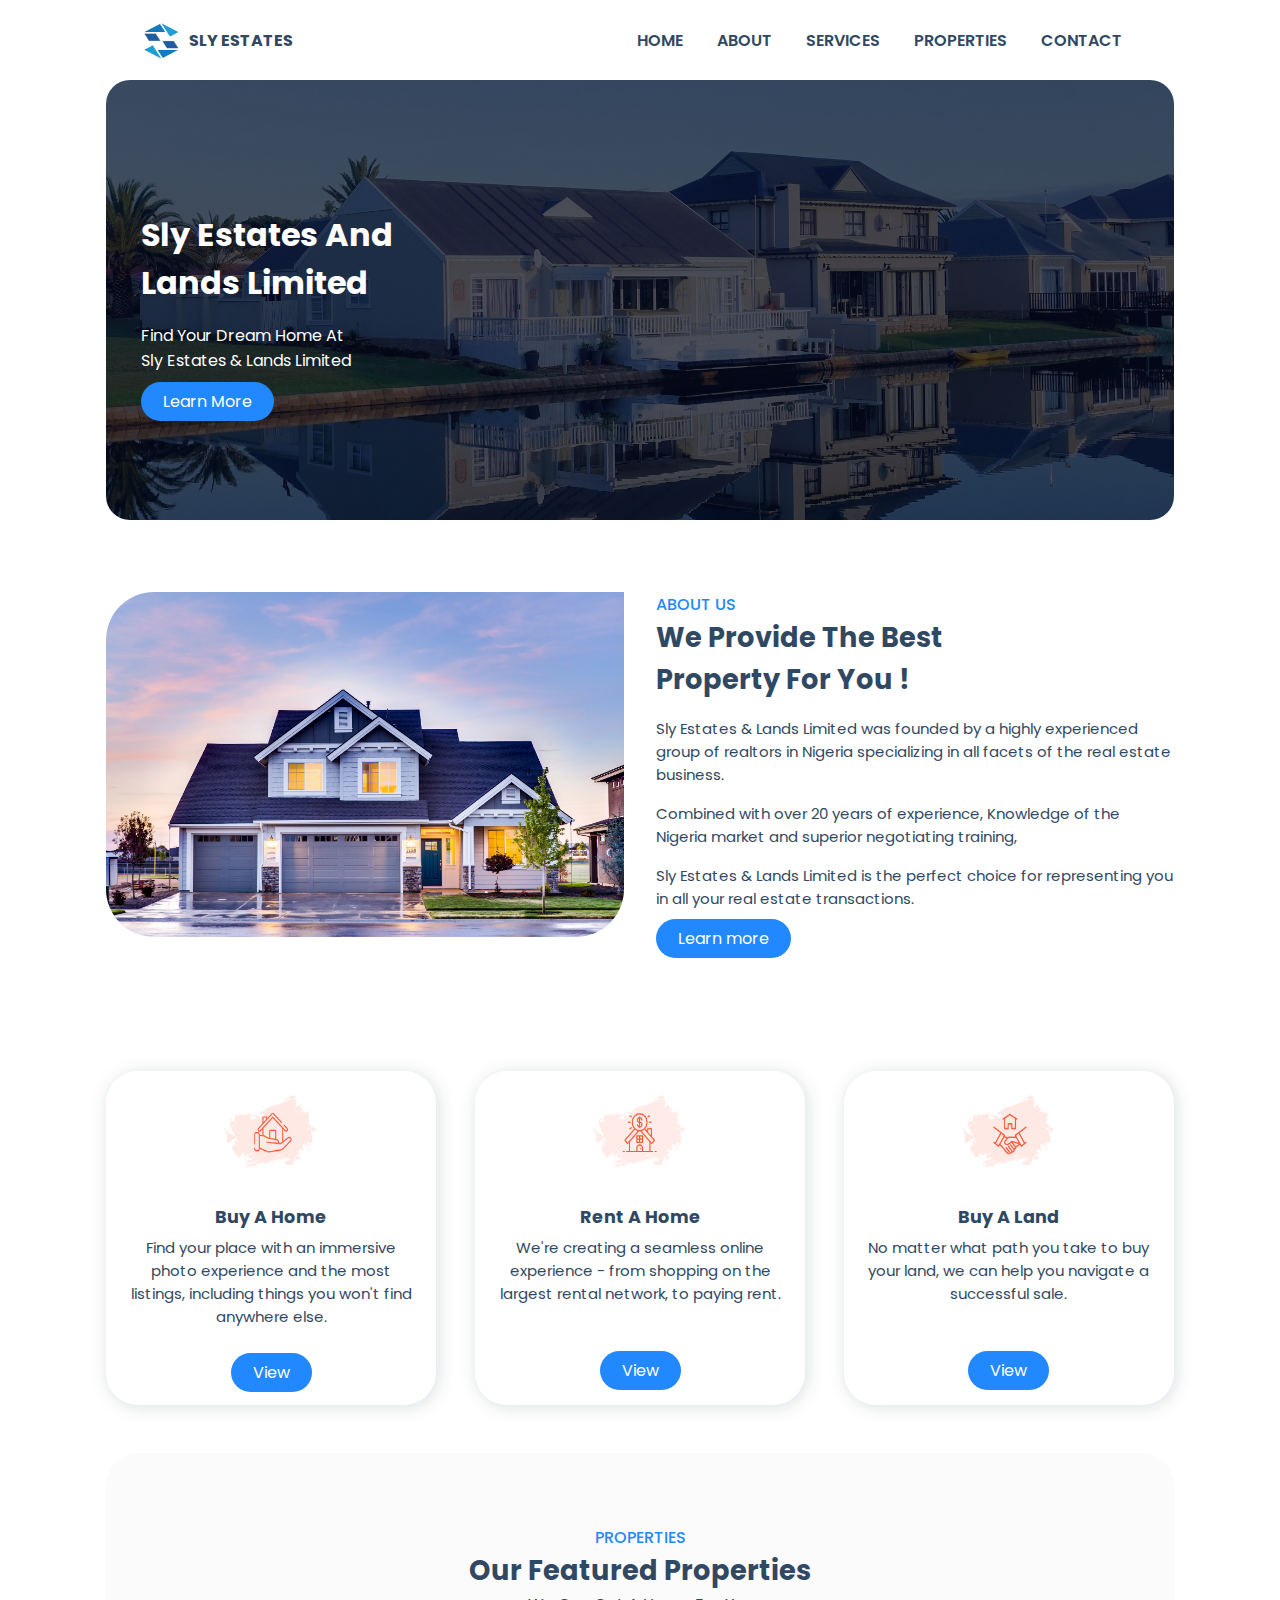
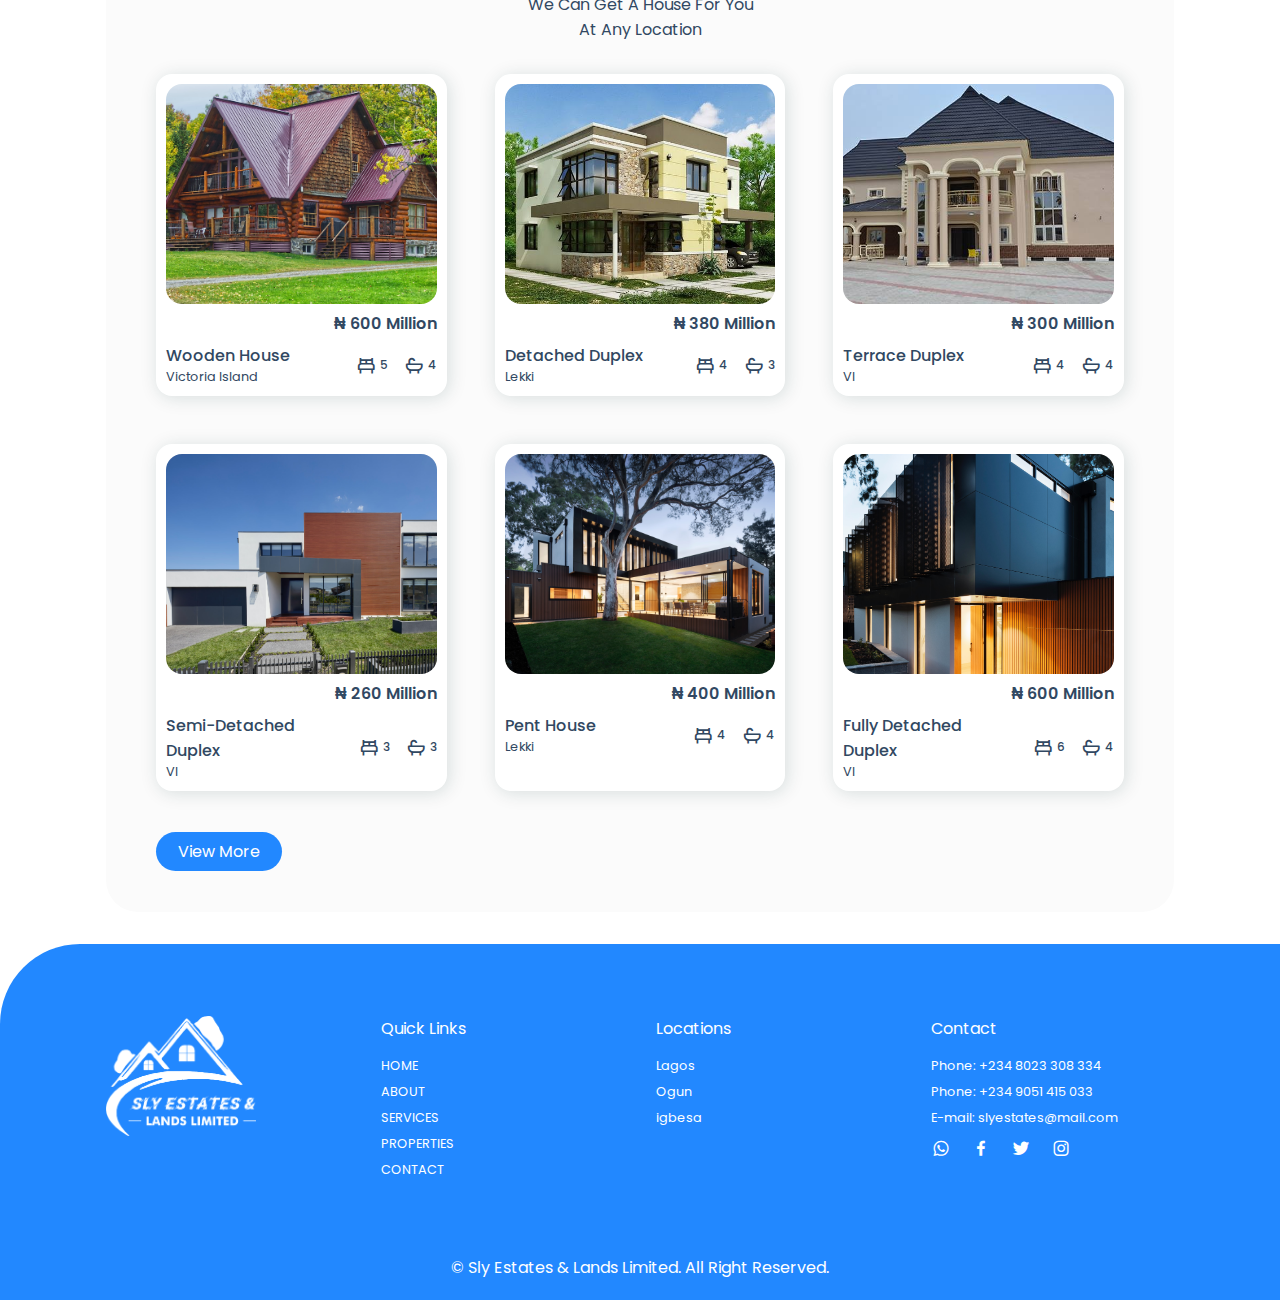
<file: index.html>
<!DOCTYPE html>
<html lang="en">
<head>
    <meta charset="UTF-8">
    <meta name="viewport" content="width=device-width, initial-scale=1.0">
    <title>SLY ESTATES & LANDS LIMITED</title>
    <link rel="stylesheet" href="style.css">
    <!-- Box icon link -->
    <link rel="stylesheet"
  href="https://cdn.jsdelivr.net/npm/boxicons@latest/css/boxicons.min.css">
</head>
<body>
    <!-- Nav Bar -->
    <header>
        <div class="nav container">
            <!-- logo -->
            <a href="index.html" class="logo"><img src="images/new lo.png" class='homeimg'>SLY ESTATES</a>
            
            <!-- MENU ICON -->
            <input type="checkbox" name="" id="menu">
            <label for="menu" <i class='bx bx-menu' id="menu-icon"></i></label>
        
        <!-- nav-list -->
        <ul class="Navbar">
                <li><a href="index.html">HOME</a></li>
                <li><a href="#about">ABOUT</a></li>
                <li><a href="#sales">SERVICES</a></li>
                <li><a href="#properties">PROPERTIES</a></li>
                <li><a href="Contact.html">CONTACT</a></li>
        </ul>

        
    </div>
    </header>
    
    <!-- Home -->
    <section class="home container" id="home">
        <div class="home-text">
            <h1>Sly Estates And<br> Lands Limited</h1>
            <p> Find Your Dream Home At <br>Sly Estates & Lands Limited</p>
            <a href="who we are.html" class="btn"> Learn More</a>
        </div>
    </section>

    <!-- ABOUT -->

<section class="about container" id="about">
    
    <div class="about-img">
        <img src="images/pic5.jpg" alt="">
    </div>

    <div class="about-text">
        <span>About Us</span>
        <h2> We Provide The Best<br>Property For You !</h2>
        <p> Sly Estates & Lands Limited was founded by a highly experienced group of realtors in Nigeria
        specializing in all facets of the real estate business. </p>
        <p> Combined with over 20 years of experience, Knowledge of the Nigeria market and superior negotiating training,</p>
        <p>Sly Estates & Lands Limited is the perfect choice for representing you in all your real estate transactions.</p>
        <a href="ABOUT.html" class="btn">Learn more </a>
    </div>

</section>

<!-- sales -->


    <section class="sales container" id="sales">
        
        <!-- box 1 -->
        <div class="box">
            <img src="images/service-1.png" class="ser">
            <h3>Buy A Home</h3>
            <p style="padding-bottom: 2rem;">Find your place with an immersive photo experience and the most listings,
                including things you won't find anywhere else.
            </p>
            <a href="properties.html" class="btn">View</a>
        </div>
                <!-- box 2 -->
        <div class="box">
            <img src="images/service-2.png" class="ser">
            <h3>Rent A Home</h3>
            <p style="padding-bottom: 3.3rem;">We're creating a seamless online experience - from shopping on the largest rental network, to 
                paying rent.
            </p>
            <a href="rent.html" class="btn">View</a>
        </div>
                            <!-- box 3 -->
        <div class="box">
            <img src="images/service-3.png" class="ser">
            <h3>Buy A Land</h3>
            <p style="padding-bottom: 3.3rem;"> No matter what path you take to buy your land, we can help you navigate a successful sale.</p>
            <a href="land.html" class="btn">View</a>
        </div>




    </section>


        <!-- Properties -->
        <section class="properties container" id="properties" style="margin-bottom: 2rem;">
            <div class="heading">
                <span>PROPERTIES</span>
                <h2>Our Featured Properties</h2>
                <p>We Can Get A House For You<br> At Any Location</p>
            </div>
            <div class="properties-container container">
                <!-- box 1 -->
            <div class="box">
                <img src="images/pic6.jpg">
                <h3> &#x20A6; 600 Million</h3>
                <div class="content">
                    <div class="text">
                        <h3>Wooden House</h3>
                        <p>Victoria Island</p>
                    </div>
                    <div class="icon">
                        <i class='bx bx-bed'><span>5</span></i>
                        <i class='bx bx-bath'><span>4</span></i>
                    </div>
                </div>
            </div>

            <!-- box 2 -->
            <div class="box">
                <img src="images/pic1.jpg">
                <h3> &#x20A6; 380 Million</h3>
                <div class="content">
                    <div class="text">
                        <h3>Detached Duplex</h3>
                        <p>Lekki</p>
                    </div>
                    <div class="icon">
                        <i class='bx bx-bed'><span>4</span></i>
                        <i class='bx bx-bath'><span>3</span></i>
                    </div>
                </div>
            </div>

            <!-- box 3 -->
            <div class="box">
                <img src="images/pic 7.jpg">
                <h3> &#x20A6; 300 Million</h3>
                <div class="content">
                    <div class="text">
                        <h3>Terrace Duplex</h3>
                        <p>VI</p>
                    </div>
                    <div class="icon">
                        <i class='bx bx-bed'><span>4</span></i>
                        <i class='bx bx-bath'><span>4</span></i>
                    </div>
                </div>
            </div>

            <!-- box 4 -->
            <div class="box">
                <img src="images/pic2.jpg">
                <h3> &#x20A6; 260 Million</h3>
                <div class="content">
                    <div class="text">
                        <h3>Semi-Detached<br> Duplex</h3>
                        <p>VI</p>
                    </div>
                    <div class="icon">
                        <i class='bx bx-bed'><span>3</span></i>
                        <i class='bx bx-bath'><span>3</span></i>
                    </div>
                </div>
            </div>

            <!-- box 5 -->
            <div class="box">
                <img src="images/pic3.jpg">
                <h3> &#x20A6; 400 Million</h3>
                <div class="content">
                    <div class="text">
                        <h3>Pent House</h3>
                        <p>Lekki</p>
                    </div>
                    <div class="icon">
                        <i class='bx bx-bed'><span>4</span></i>
                        <i class='bx bx-bath'><span>4</span></i>
                    </div>
                </div>
            </div>

            <!-- box 6 -->
            <div class="box">
                <img src="images/vert3.jpg">
                <h3> &#x20A6; 600 Million </h3>
                <div class="content">
                    <div class="text">
                        <h3>Fully Detached<br> Duplex</h3>
                        <p>VI</p>
                    </div>
                    <div class="icon">
                        <i class='bx bx-bed'><span>6</span></i>
                        <i class='bx bx-bath'><span>4</span></i>
                    </div>
                </div>
            </div>
                <div class="viewmore">
                <a href="properties.html" class="btn"> View More</a>
            </div>
            </div>
            
        </section>


        <!-- FOOTER -->
        <section class="footer">
            
            <div class="footer-container container">
                <img src="images/LOGO.png">
               
                <div class="footer-box">
                    <h3>Quick Links</h3>
                    <a href="#home">HOME</a>
                    <a href="#about">ABOUT</a>
                    <a href="#sales">SERVICES</a>
                    <a href="#properties">PROPERTIES</a>
                    <a href="Contact.html">CONTACT</a>
                </div>
                <div class="footer-box">
                    <h3>Locations</h3>
                    <a href="">Lagos</a>
                    <a href="">Ogun</a>
                    <a href="">igbesa</a>
                </div>
                <div class="footer-box">
                    <h3>Contact</h3>
                    <a href="">Phone: +234 8023 308 334 </a>
                    <a href="" > Phone: +234 9051 415 033</a>
                    <a href="">E-mail: slyestates@mail.com</a>
                    <div class="social">
                        
                        <a href="https://wa.link/090izi" target="_blank"><i class='bx bxl-whatsapp'></i></a>
                        <a href=""><i class='bx bxl-facebook'></i></a>
                        <a href=""><i class='bx bxl-twitter'></i></a>
                        <a href=""><i class='bx bxl-instagram'></i></a>
                    </div>
                </div>
            </div>
        </section>

        <!-- copywright -->
            <div class="copyright">
                <p>&#169; Sly Estates & Lands Limited. All Right Reserved.</p>
            </div>






</body>
</html>
</file>
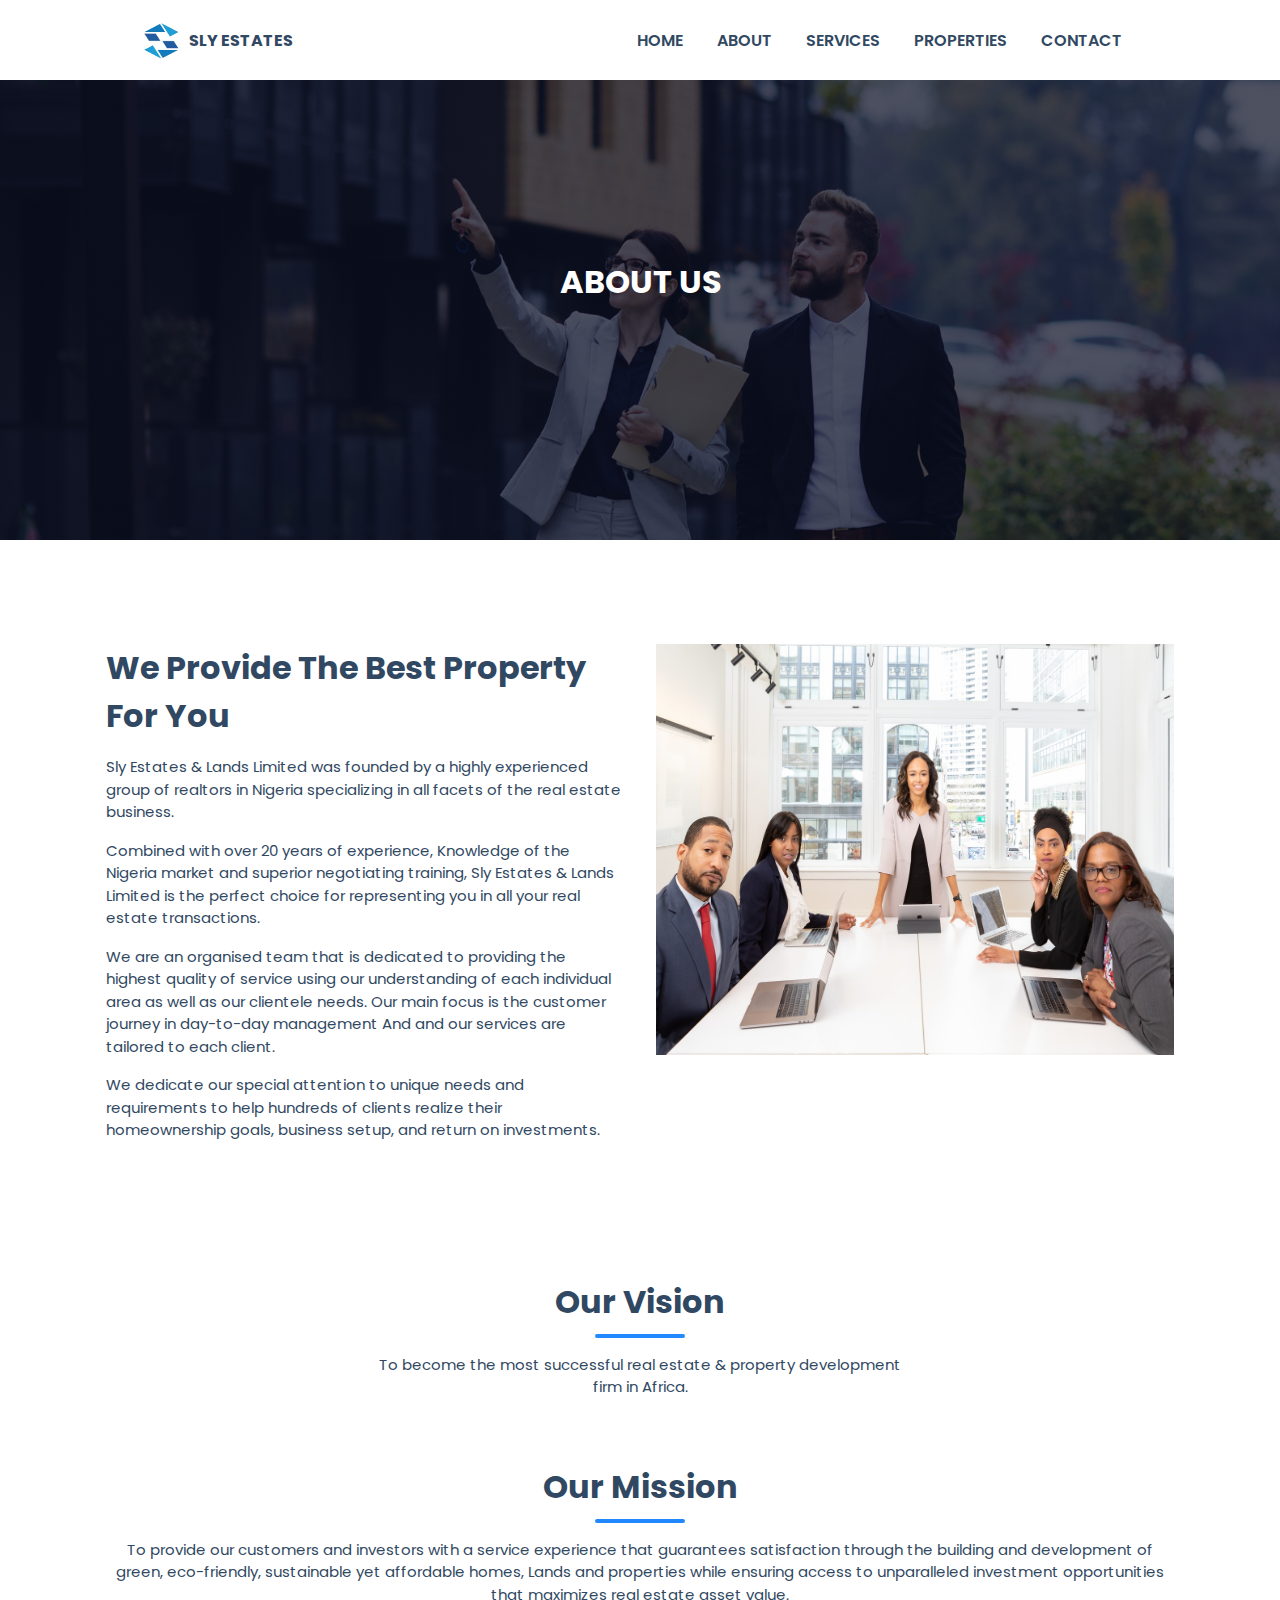
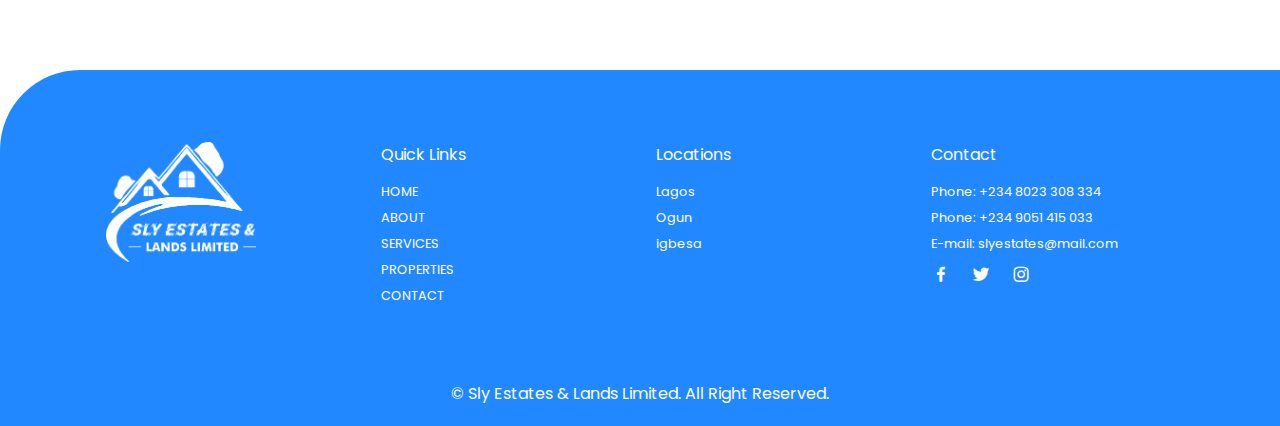
<file: ABOUT.html>
<!DOCTYPE html>
<html lang="en">
<head>
    <meta charset="UTF-8">
    <meta name="viewport" content="width=device-width, initial-scale=1.0">
    <title>ABOUT</title>
    <link rel="stylesheet" href="ABOUT.css">
    <!-- Box icon link -->
    <link rel="stylesheet"
  href="https://cdn.jsdelivr.net/npm/boxicons@latest/css/boxicons.min.css">
</head>
<body>
    <!-- Nav Bar -->
    <header>
        <div class="nav container">
            <!-- logo -->
            <a href="index.html" class="logo"><img src="images/new lo.png" class='homeimg'>SLY ESTATES</a>
            <!-- MENU ICON -->
            <input type="checkbox" name="" id="menu">
            <label for="menu" <i class='bx bx-menu' id="menu-icon"></i></label>
        
        <!-- nav-list -->
        <ul class="Navbar">
                <li><a href="index.html">HOME</a></li>
                <li><a href="#about">ABOUT</a></li>
                <li><a href="index.html#sales">SERVICES</a></li>
                <li><a href="properties.html">PROPERTIES</a></li>
                <li><a href="Contact.html">CONTACT</a></li>
        </ul>

        
    </div>
    </header>


<section class="head">
    <div class="text-box">
        <h1> ABOUT US </h1>
        
    </div>
</section>





<section class="about container" id="about" style="margin-top: 2rem;">
    
    

    <div class="about-text" style="line-height: 1.5;">
        
        <h1> We Provide The Best Property For You</h1>

            <p> Sly Estates & Lands Limited was founded by a highly experienced group of realtors in Nigeria
                specializing in all facets of the real estate business. </p>
                <p>
                    Combined with over 20 years of experience, Knowledge of the Nigeria market and superior negotiating training,
                Sly Estates & Lands Limited is the perfect choice for representing you in all your real estate transactions.
                </p>
                
                <p> We are an organised team that is dedicated to providing the highest quality of service using our understanding of each
                    individual area as well as our clientele needs. Our main focus is the customer journey in day-to-day management And
                and our services are tailored to each client.</p>
                <p>  We dedicate our special attention to unique needs and requirements to help hundreds
                    of clients realize their homeownership goals, business setup, and return on investments.</p>
           

    </div>

    

    <div class="about-img">
        <img src="images/about.jpg" alt="">
    </div>


</section>

<section class="about container" id="about">

<div class="about-text">
    <div class="mission" style="line-height: 1.5;">
    <h1> Our Vision </h1>
    <hr  class="hr"/>
    <p style="padding-bottom: 3rem;"> To become the most successful real estate & property development<br>
         firm in Africa.</p>

         <h1> Our Mission  </h1>
         <hr  class="hr"/>
    <p> To provide our customers and investors with a service experience that guarantees satisfaction
        through the building and development of green, eco-friendly, sustainable yet affordable homes, Lands and properties
        while ensuring access to unparalleled investment opportunities that maximizes real estate asset value.
    </p>
</div>
</div>
</section>
















     <!-- FOOTER -->
     <section class="footer">
        <div class="footer-container container">
            <img src="images/LOGO.png">
            <div class="footer-box">
                <h3>Quick Links</h3>
                <a href="index.html">HOME</a>
                <a href="#about">ABOUT</a>
                <a href="index.html#sales">SERVICES</a>
                <a href="properties.html">PROPERTIES</a>
                <a href="Contact.html">CONTACT</a>
            </div>
            <div class="footer-box">
                <h3>Locations</h3>
                <a href="">Lagos</a>
                <a href="">Ogun</a>
                <a href="">igbesa</a>
            </div>
            <div class="footer-box">
                <h3>Contact</h3>
                <a href="">Phone: +234 8023 308 334 </a>
                <a href="" > Phone: +234 9051 415 033</a>
                <a href="">E-mail: slyestates@mail.com</a>
                <div class="social">
                    <a href=""><i class='bx bxl-facebook'></i></a>
                    <a href=""><i class='bx bxl-twitter'></i></a>
                    <a href=""><i class='bx bxl-instagram'></i></a>
                </div>
            </div>
        </div>
    </section>

    <!-- copywright -->
        <div class="copyright">
            <p>&#169; Sly Estates & Lands Limited. All Right Reserved.</p>
        </div>






</body>
</html>
</file>
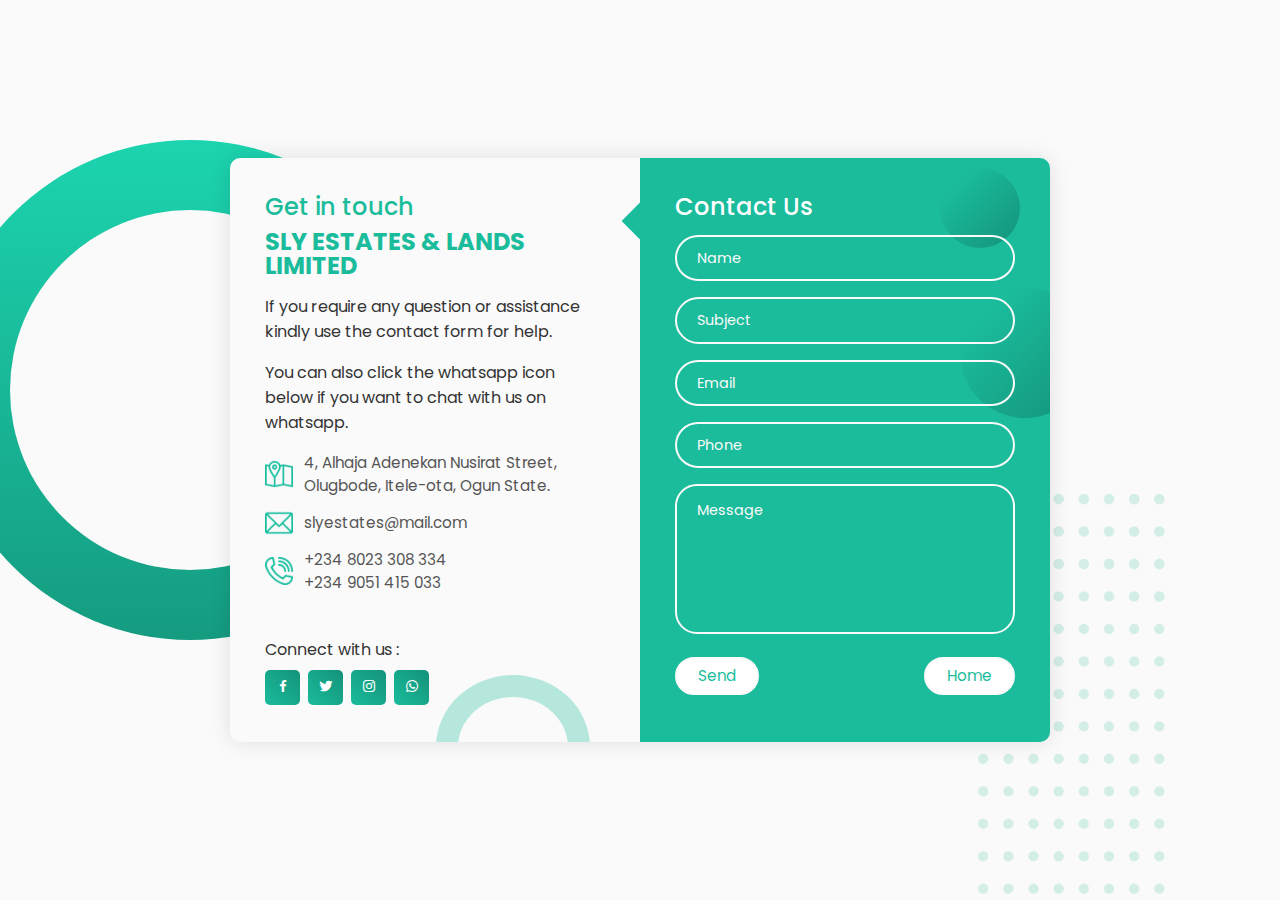
<file: Contact.html>
<!DOCTYPE html>
<html lang="en">
<head>
    <meta charset="UTF-8">
    <meta name="viewport" content="width=device-width, initial-scale=1.0">
    <title>CONTACT FORM</title>
    <link rel="stylesheet" href="contact.css">
    <!-- Box icon Link -->
    <link rel="stylesheet"
  href="https://cdn.jsdelivr.net/npm/boxicons@latest/css/boxicons.min.css">
</head>
<body>



    <div class="container">
        <span class="big-circle"></span>
        <img src="images/shape.png" class="square" alt="">
        <div class="form">
            <div class="contact-info">
                
                <h3 class="title"> Get in touch</h3>
                <h3 class="title" style="font-weight: 700;">SLY ESTATES & LANDS LIMITED</h3>
                <p class="text"> If you require any question or assistance kindly use the contact form for help.
                </p>
                <p class="text"> You can also click the whatsapp icon below if you want to chat with us on whatsapp.
                </p>

                <div class="info">
                    <div class="information">
                        <img src="images/location.png" alt="" class="icon">
                        <p>4, Alhaja Adenekan Nusirat Street, Olugbode, Itele-ota, Ogun State.</p>
                    </div>
                    <div class="information">
                        <img src="images/email.png" alt="" class="icon">
                        <p>slyestates@mail.com</p>
                    </div>
                    <div class="information">
                        <img src="images/phone.png" alt="" class="icon">
                        <p>+234 8023 308 334<br> +234 9051 415 033</p>
                    </div>
                </div>

                <div class="social-media">
                    <p>Connect with us :</p>
                    <div class="social-icon">
                        <a href="">
                            <i class='bx bxl-facebook'></i>
                        </a>
                        <a href="">
                            <i class='bx bxl-twitter'></i>
                        </a>
                        <a href="">
                            <i class='bx bxl-instagram'></i>
                        </a>
                        <a href="https://wa.link/090izi" target="_blank">
                            <i class='bx bxl-whatsapp'></i>
                        </a>
                    </div>
                </div>
            </div>

            <div class="contact-form">
                <span class="circle one"></span>
                <span class="circle two"></span>

                <form action="https://formspree.io/f/xqkvwzjb" method="POST">
                    <h3 class="title"> Contact Us</h3>
                    <div class="input-container">
                        <input type="text" name="Name" class="input" required>
                        <label for=""> Name</label>
                        <span>Name</span>
                    </div>
                    <div class="input-container">
                        <input type="text" name="Subject" class="input" required>
                        <label for=""> Subject</label>
                        <span>Subject</span>
                    </div>
                    <div class="input-container">
                        <input type="email" name="E-mail" class="input" required>
                        <label for=""> Email</label>
                        <span>Email</span>
                    </div>
                    <div class="input-container">
                        <input type="tel" name="Phone" class="input" required>
                        <label for=""> Phone</label>
                        <span>Phone</span>
                    </div>
                    <div class="input-container textarea">
                        <textarea name="Message" class="input" cols="700" rows="5" required></textarea>
                        <label for=""> Message</label>
                        <span>Message</span>
                    </div>
                    <div class="down">
                    <input type="submit" value="Send" class="btn">
                    <a href="index.html" class="btn" style="text-decoration: none;"> Home</a>
                </div>
                </form>
            </div>
        </div>
    </div>
    


    <script src="javascript.js"></script>

</body>
</html>
</file>
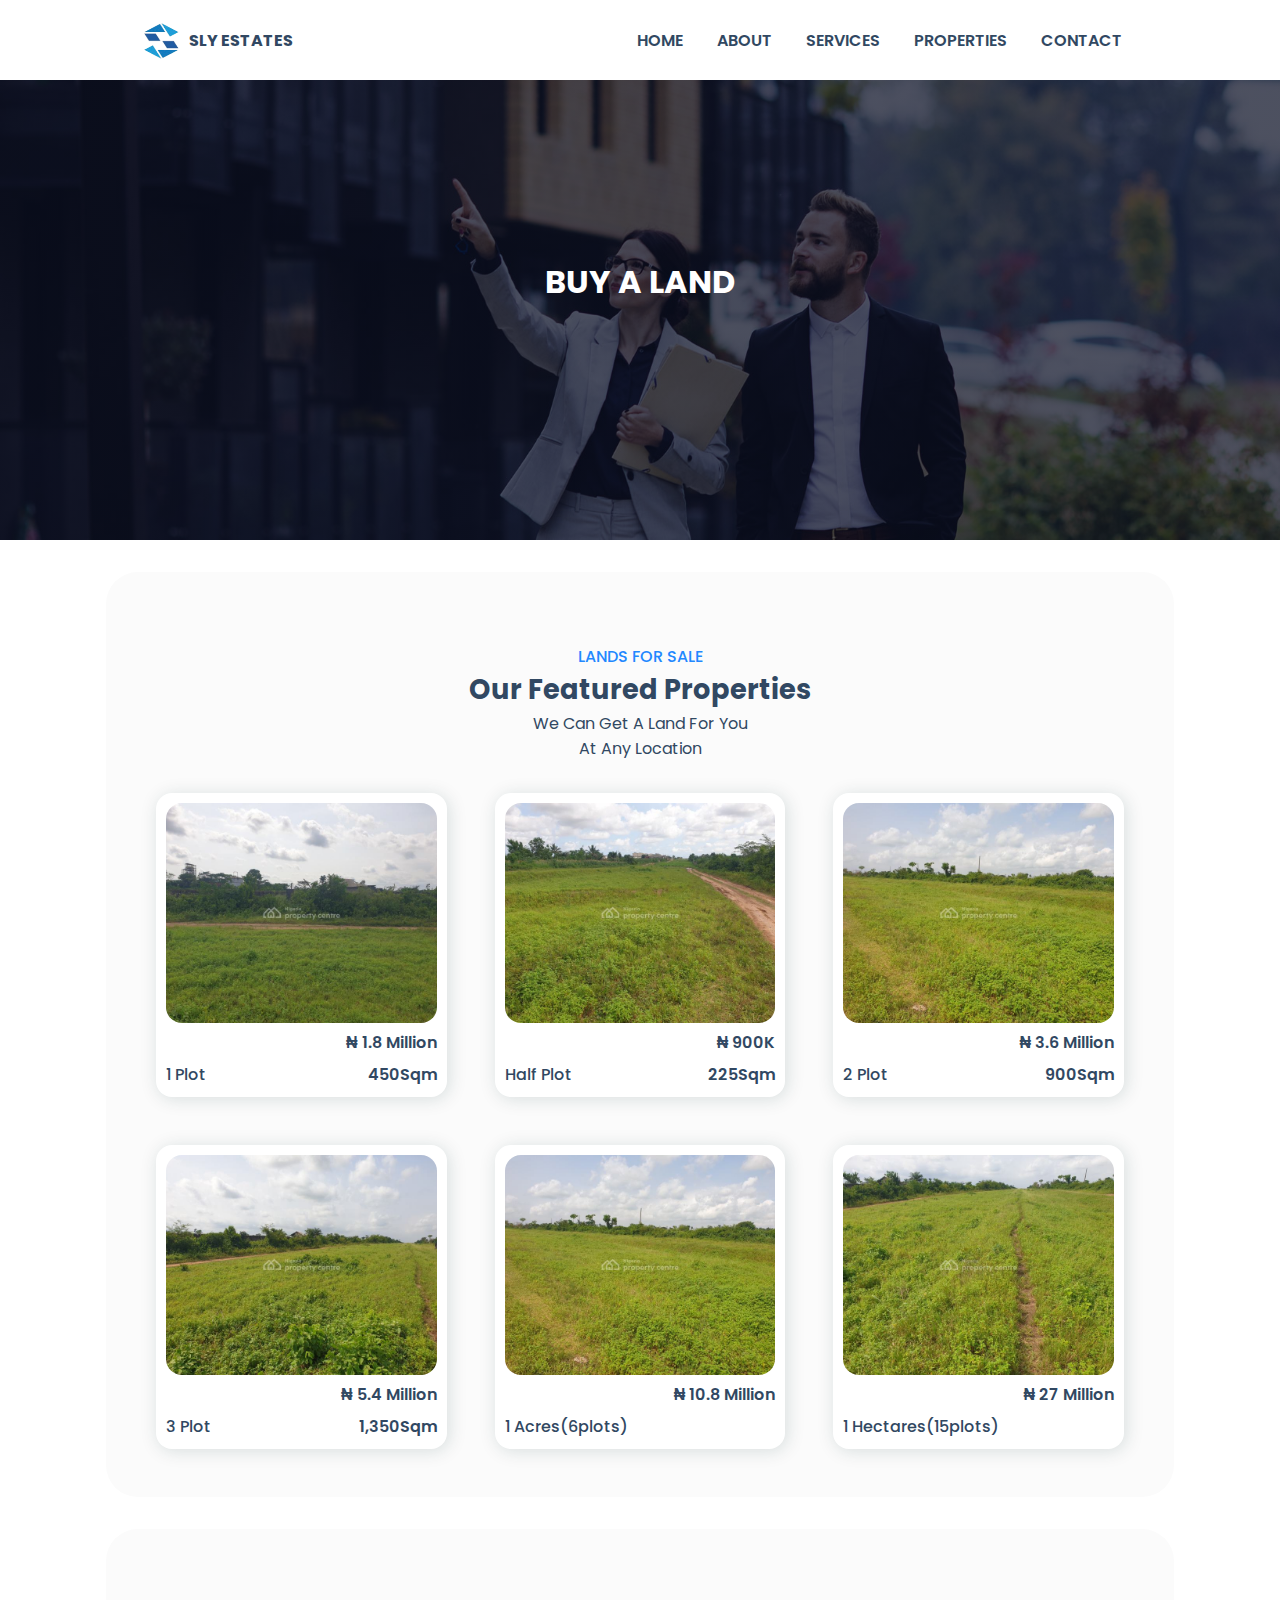
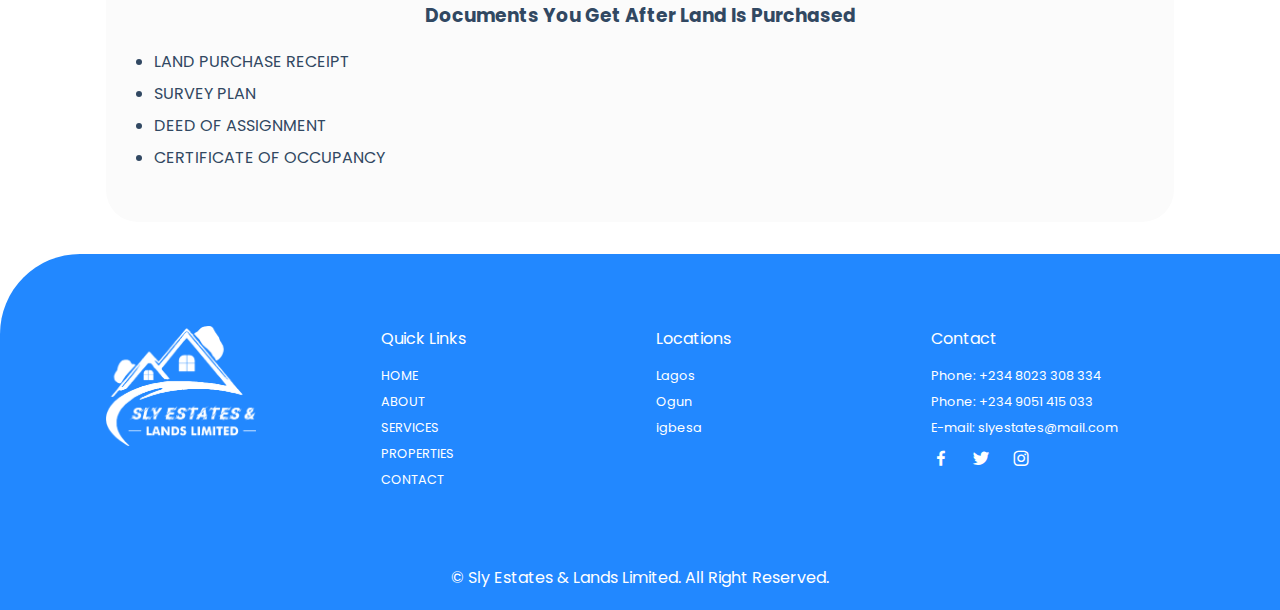
<file: land.html>
<!DOCTYPE html>
<html lang="en">
<head>
    <meta charset="UTF-8">
    <meta name="viewport" content="width=device-width, initial-scale=1.0">
    <title>PROPERTIES</title>
    <link rel="stylesheet" href="land.css">
    <!-- Box icon link -->
    <link rel="stylesheet"
  href="https://cdn.jsdelivr.net/npm/boxicons@latest/css/boxicons.min.css">
</head>
<body>

    <!-- Nav Bar -->
    <header>
        <div class="nav container">
            <!-- logo -->
            <a href="index.html" class="logo"><img src="images/new lo.png" class='homeimg'>SLY ESTATES</a>
            <!-- MENU ICON -->
            <input type="checkbox" name="" id="menu">
            <label for="menu" <i class='bx bx-menu' id="menu-icon"></i></label>
        
        <!-- nav-list -->
        <ul class="Navbar">
                <li><a href="index.html">HOME</a></li>
                <li><a href="ABOUT.html">ABOUT</a></li>
                <li><a href="index.html#sales">SERVICES</a></li>
                <li><a href="properties.html">PROPERTIES</a></li>
                <li><a href="Contact.html">CONTACT</a></li>
        </ul>

        
    </div>
    </header>

    <section class="head">
        <div class="text-box">
            <h1> BUY A LAND </h1>
            
        </div>
    </section>


    <!-- Properties -->
    <section class="properties container" id="properties" style="margin-top: 2rem;">
        <div class="heading">
            <span>LANDS FOR SALE</span>
            <h2>Our Featured Properties</h2>
            <p>We Can Get A Land For You<br> At Any Location</p>
        </div>
        <div class="properties-container container">
            <!-- box 1 -->
            <div class="box">
                <img src="images/land 2.jpg">
                <h3> &#x20A6; 1.8 Million</h3>
                <div class="content">
                    <div class="text">
                        <h3> 1 Plot</h3>
                    
                    </div>
                    <div class="icon">
                        <span><h3>450Sqm</h3></span>
                        
                    </div>
                </div>
            </div>

            <!-- box 2 -->
            <div class="box">
                <img src="images/land 1 plot.jpg">
                <h3> &#x20A6; 900K</h3>
                <div class="content">
                    <div class="text">
                        <h3> Half Plot</h3>
                        
                    </div>
                    <div class="icon">
                        <span><h3>225Sqm</h3></span>
                        
                    </div>
                </div>
            </div>

            <!-- box 3 -->
            <div class="box">
                <img src="images/land 3.jpg">
                <h3> &#x20A6; 3.6 Million </h3>
                <div class="content">
                    <div class="text">
                        <h3> 2 Plot</h3>
                        
                    </div>
                    <div class="icon">
                        <span><h3>900Sqm</h3></span>
                        
                    </div>
                </div>
            </div>

             <!-- box 4 -->
             <div class="box">
                <img src="images/land 4.jpg">
                <h3> &#x20A6; 5.4 Million </h3>
                <div class="content">
                    <div class="text">
                        <h3> 3 Plot</h3>
                        
                    </div>
                    <div class="icon">
                        <span><h3>1,350Sqm</h3></span>
                        
                    </div>
                </div>
            </div>

             <!-- box 5 -->
             <div class="box">
                <img src="images/land 3.jpg">
                <h3> &#x20A6; 10.8 Million </h3>
                <div class="content">
                    <div class="text">
                        <h3> 1 Acres(6plots)</h3>
                        
                    </div>
                   
                </div>
            </div>

             <!-- box 6 -->
             <div class="box">
                <img src="images/land 5 hectare.jpg">
                <h3> &#x20A6; 27 Million </h3>
                <div class="content">
                    <div class="text">
                        <h3> 1 Hectares(15plots)</h3>
                        
                    </div>
                   
                </div>
            </div>
        
        </section>


            <section class="properties container" style="margin-top: 2rem; margin-bottom: 2rem;">
                <h3 style="text-align: center;" class="sizh">Documents You Get After Land Is Purchased</h3>
                <div class="list" style="line-height: 2;">
                <li>LAND PURCHASE RECEIPT</li>
                <li>SURVEY PLAN</li>
                <li>DEED OF ASSIGNMENT</li>
                <li>CERTIFICATE OF OCCUPANCY</li>
                
                
            </div>
            </section>

















    


        <!-- FOOTER -->
 <section class="footer">
    <div class="footer-container container">
        <img src="images/LOGO.png">
        <div class="footer-box">
            <h3>Quick Links</h3>
            <a href="index.html">HOME</a>
            <a href="ABOUT.html">ABOUT</a>
            <a href="index.html#sales">SERVICES</a>
            <a href="#properties">PROPERTIES</a>
            <a href="Contact.html">CONTACT</a>
        </div>
        <div class="footer-box">
            <h3>Locations</h3>
            <a href="">Lagos</a>
            <a href="">Ogun</a>
            <a href="">igbesa</a>
        </div>
        <div class="footer-box">
            <h3>Contact</h3>
            <a href="">Phone: +234 8023 308 334 </a>
            <a href="" > Phone: +234 9051 415 033</a>
            <a href="">E-mail: slyestates@mail.com</a>
            <div class="social">
                <a href=""><i class='bx bxl-facebook'></i></a>
                <a href=""><i class='bx bxl-twitter'></i></a>
                <a href=""><i class='bx bxl-instagram'></i></a>
            </div>
        </div>
    </div>
</section>

<!-- copywright -->
    <div class="copyright">
        <p>&#169; Sly Estates & Lands Limited. All Right Reserved.</p>
    </div>



























</body>
</html>
</file>
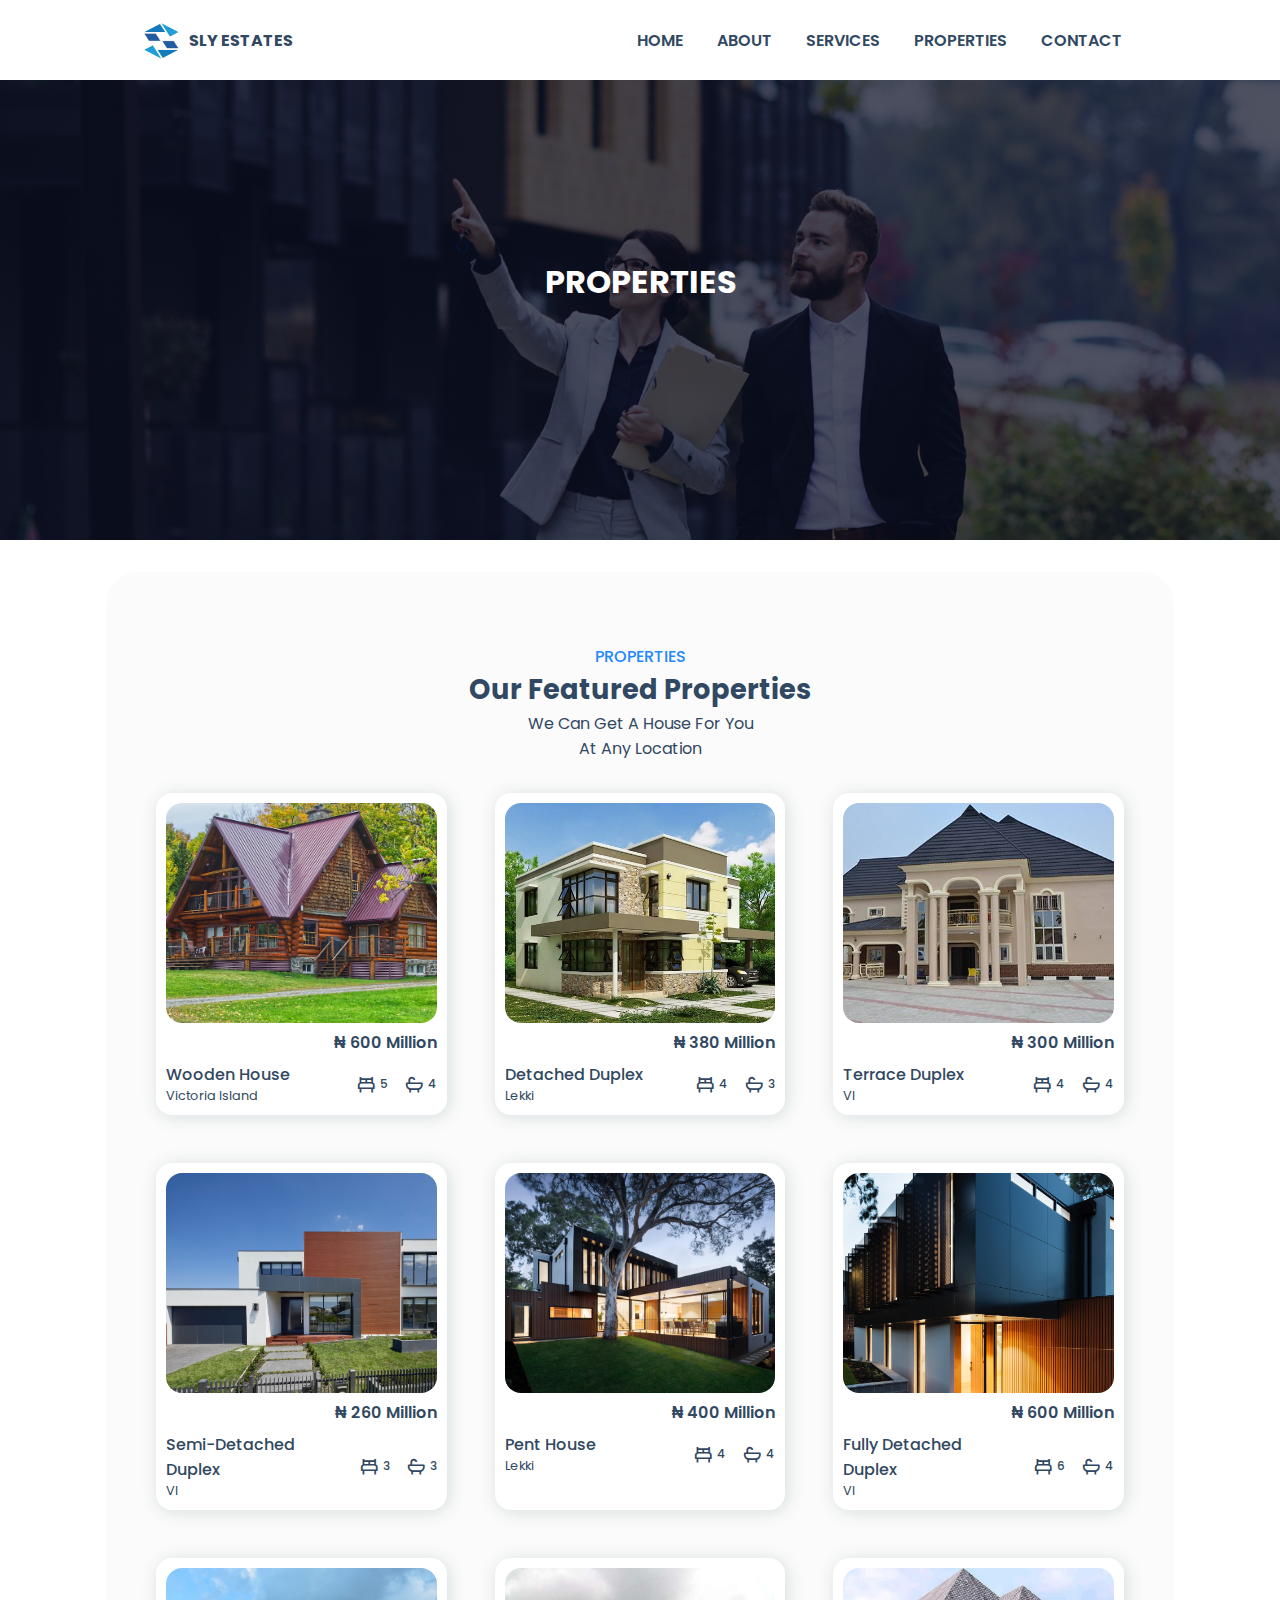
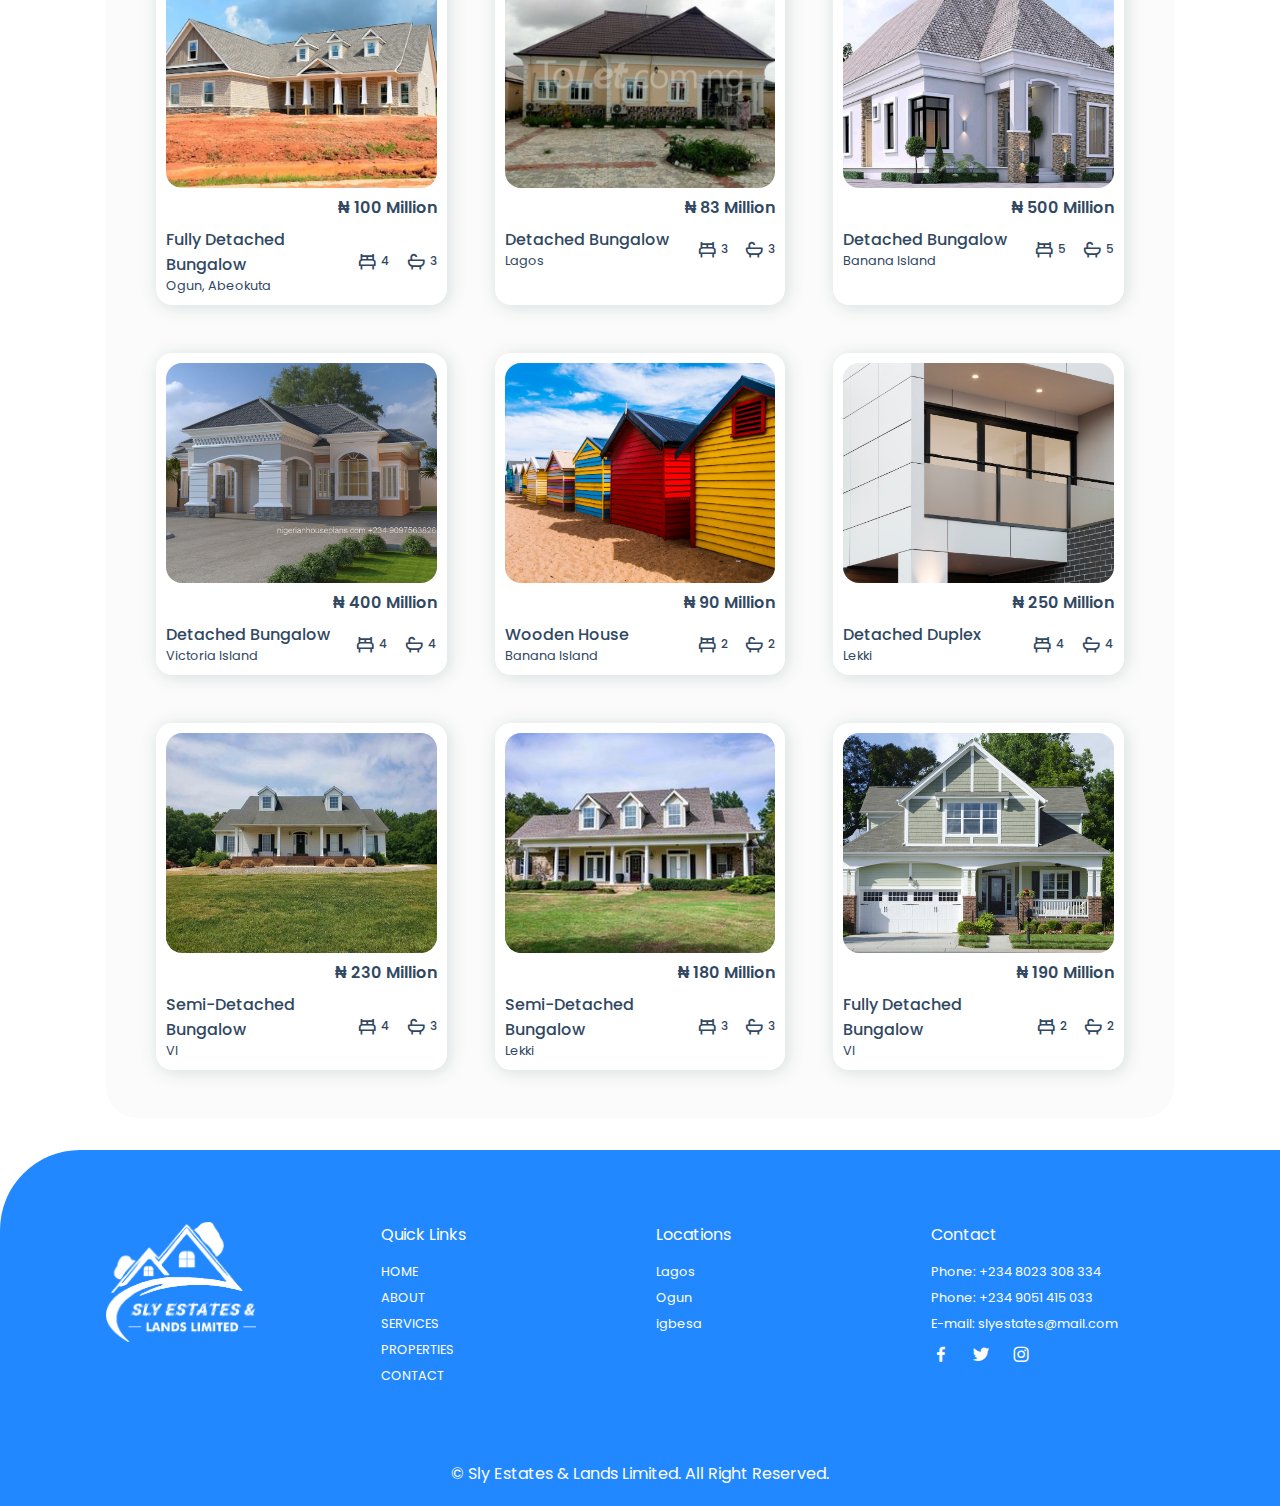
<file: properties.html>
<!DOCTYPE html>
<html lang="en">
<head>
    <meta charset="UTF-8">
    <meta name="viewport" content="width=device-width, initial-scale=1.0">
    <title>PROPERTIES</title>
    <link rel="stylesheet" href="properties.css">
    <!-- Box icon link -->
    <link rel="stylesheet"
  href="https://cdn.jsdelivr.net/npm/boxicons@latest/css/boxicons.min.css">
</head>
<body>

    <!-- Nav Bar -->
    <header>
        <div class="nav container">
            <!-- logo -->
            <a href="index.html" class="logo"><img src="images/new lo.png" class='homeimg'>SLY ESTATES</a>
            <!-- MENU ICON -->
            <input type="checkbox" name="" id="menu">
            <label for="menu" <i class='bx bx-menu' id="menu-icon"></i></label>
        
        <!-- nav-list -->
        <ul class="Navbar">
                <li><a href="index.html">HOME</a></li>
                <li><a href="ABOUT.html">ABOUT</a></li>
                <li><a href="index.html#sales">SERVICES</a></li>
                <li><a href="#properties">PROPERTIES</a></li>
                <li><a href="Contact.html">CONTACT</a></li>
        </ul>

        
    </div>
    </header>

    <section class="head">
        <div class="text-box">
            <h1> PROPERTIES </h1>
            
        </div>
    </section>

    <!-- Properties -->
    <section class="properties container" id="properties" style="margin-top: 2rem; margin-bottom: 2rem;">
        <div class="heading">
            <span>PROPERTIES</span>
            <h2>Our Featured Properties</h2>
            <p>We Can Get A House For You<br> At Any Location </p>
        </div>

        <div class="properties-container container">
            <!-- box 1 -->
            <div class="box">
                <img src="images/pic6.jpg">
                <h3> &#x20A6; 600 Million</h3>
                <div class="content">
                    <div class="text">
                        <h3>Wooden House</h3>
                        <p>Victoria Island</p>
                    </div>
                    <div class="icon">
                        <i class='bx bx-bed'><span>5</span></i>
                        <i class='bx bx-bath'><span>4</span></i>
                    </div>
                </div>
            </div>

            <!-- box 2 -->
            <div class="box">
                <img src="images/pic1.jpg">
                <h3> &#x20A6; 380 Million</h3>
                <div class="content">
                    <div class="text">
                        <h3>Detached Duplex</h3>
                        <p>Lekki</p>
                    </div>
                    <div class="icon">
                        <i class='bx bx-bed'><span>4</span></i>
                        <i class='bx bx-bath'><span>3</span></i>
                    </div>
                </div>
            </div>

            <!-- box 3 -->
            <div class="box">
                <img src="images/pic 7.jpg">
                <h3> &#x20A6; 300 Million</h3>
                <div class="content">
                    <div class="text">
                        <h3>Terrace Duplex</h3>
                        <p>VI</p>
                    </div>
                    <div class="icon">
                        <i class='bx bx-bed'><span>4</span></i>
                        <i class='bx bx-bath'><span>4</span></i>
                    </div>
                </div>
            </div>

            <!-- box 4 -->
            <div class="box">
                <img src="images/pic2.jpg">
                <h3> &#x20A6; 260 Million</h3>
                <div class="content">
                    <div class="text">
                        <h3>Semi-Detached<br> Duplex</h3>
                        <p>VI</p>
                    </div>
                    <div class="icon">
                        <i class='bx bx-bed'><span>3</span></i>
                        <i class='bx bx-bath'><span>3</span></i>
                    </div>
                </div>
            </div>

            <!-- box 5 -->
            <div class="box">
                <img src="images/pic3.jpg">
                <h3> &#x20A6; 400 Million</h3>
                <div class="content">
                    <div class="text">
                        <h3>Pent House</h3>
                        <p>Lekki</p>
                    </div>
                    <div class="icon">
                        <i class='bx bx-bed'><span>4</span></i>
                        <i class='bx bx-bath'><span>4</span></i>
                    </div>
                </div>
            </div>

            <!-- box 6 -->
            <div class="box">
                <img src="images/vert3.jpg">
                <h3> &#x20A6; 600 Million </h3>
                <div class="content">
                    <div class="text">
                        <h3>Fully Detached<br> Duplex</h3>
                        <p>VI</p>
                    </div>
                    <div class="icon">
                        <i class='bx bx-bed'><span>6</span></i>
                        <i class='bx bx-bath'><span>4</span></i>
                    </div>
                </div>
            </div>

             <!-- box 7 -->
             <div class="box">
                <img src="images/p16.jpg">
                <h3> &#x20A6; 100 Million </h3>
                <div class="content">
                    <div class="text">
                        <h3> Fully Detached<br> Bungalow</h3>
                        <p>Ogun, Abeokuta</p>
                    </div>
                    <div class="icon">
                        <i class='bx bx-bed'><span>4</span></i>
                        <i class='bx bx-bath'><span>3</span></i>
                    </div>
                </div>
            </div>

             <!-- box 8 -->
             <div class="box">
                <img src="images/p17.jpg">
                <h3> &#x20A6; 83 Million</h3>
                <div class="content">
                    <div class="text">
                        <h3>Detached Bungalow</h3>
                        <p>Lagos</p>
                    </div>
                    <div class="icon">
                        <i class='bx bx-bed'><span>3</span></i>
                        <i class='bx bx-bath'><span>3</span></i>
                    </div>
                </div>
            </div>

             <!-- box 9 -->
             <div class="box">
                <img src="images/p3.png">
                <h3> &#x20A6; 500 Million</h3>
                <div class="content">
                    <div class="text">
                        <h3>Detached Bungalow</h3>
                        <p>Banana Island</p>
                    </div>
                    <div class="icon">
                        <i class='bx bx-bed'><span>5</span></i>
                        <i class='bx bx-bath'><span>5</span></i>
                    </div>
                </div>
            </div>

             <!-- box 10 -->
             <div class="box">
                <img src="images/p4.jpg">
                <h3> &#x20A6; 400 Million</h3>
                <div class="content">
                    <div class="text">
                        <h3>Detached Bungalow</h3>
                        <p>Victoria Island</p>
                    </div>
                    <div class="icon">
                        <i class='bx bx-bed'><span>4</span></i>
                        <i class='bx bx-bath'><span>4</span></i>
                    </div>
                </div>
            </div>

             <!-- box 11 -->
             <div class="box">
                <img src="images/pic4.jpg">
                <h3> &#x20A6; 90 Million</h3>
                <div class="content">
                    <div class="text">
                        <h3>Wooden House</h3>
                        <p>Banana Island</p>
                    </div>
                    <div class="icon">
                        <i class='bx bx-bed'><span>2</span></i>
                        <i class='bx bx-bath'><span>2</span></i>
                    </div>
                </div>
            </div>

             <!-- box 12 -->
             <div class="box">
                <img src="images/vert2.jpg">
                <h3> &#x20A6; 250 Million</h3>
                <div class="content">
                    <div class="text">
                        <h3>Detached Duplex</h3>
                        <p>Lekki</p>
                    </div>
                    <div class="icon">
                        <i class='bx bx-bed'><span>4</span></i>
                        <i class='bx bx-bath'><span>4</span></i>
                    </div>
                </div>
            </div>
            
            <!-- box 13 -->
            <div class="box">
                <img src="images/p18.jpg">
                <h3> &#x20A6; 230 Million</h3>
                <div class="content">
                    <div class="text">
                        <h3>Semi-Detached Bungalow</h3>
                        <p>VI</p>
                    </div>
                    <div class="icon">
                        <i class='bx bx-bed'><span>4</span></i>
                        <i class='bx bx-bath'><span>3</span></i>
                    </div>
                </div>
            </div>

            <!-- box 14 -->
            <div class="box">
                <img src="images/p19.jpg">
                <h3> &#x20A6; 180 Million</h3>
                <div class="content">
                    <div class="text">
                        <h3>Semi-Detached Bungalow</h3>
                        <p>Lekki</p>
                    </div>
                    <div class="icon">
                        <i class='bx bx-bed'><span>3</span></i>
                        <i class='bx bx-bath'><span>3</span></i>
                    </div>
                </div>
            </div>

            <!-- box 15 -->
            <div class="box">
                <img src="images/p20.jpg">
                <h3> &#x20A6; 190 Million </h3>
                <div class="content">
                    <div class="text">
                        <h3>Fully Detached<br> Bungalow</h3>
                        <p>VI</p>
                    </div>
                    <div class="icon">
                        <i class='bx bx-bed'><span>2</span></i>
                        <i class='bx bx-bath'><span>2</span></i>
                    </div>
                </div>
            </div>




        </div>
        
    </section>



        <!-- FOOTER -->
     <section class="footer">
        <div class="footer-container container">
            <img src="images/LOGO.png">
            <div class="footer-box">
                <h3>Quick Links</h3>
                <a href="index.html">HOME</a>
                <a href="ABOUT.html">ABOUT</a>
                <a href="index.html#sales">SERVICES</a>
                <a href="#properties">PROPERTIES</a>
                <a href="Contact.html">CONTACT</a>
            </div>
            <div class="footer-box">
                <h3>Locations</h3>
                <a href="">Lagos</a>
                <a href="">Ogun</a>
                <a href="">igbesa</a>
            </div>
            <div class="footer-box">
                <h3>Contact</h3>
                <a href="">Phone: +234 8023 308 334 </a>
                <a href="" > Phone: +234 9051 415 033</a>
                <a href="">E-mail: slyestates@mail.com</a>
                <div class="social">
                    <a href=""><i class='bx bxl-facebook'></i></a>
                    <a href=""><i class='bx bxl-twitter'></i></a>
                    <a href=""><i class='bx bxl-instagram'></i></a>
                </div>
            </div>
        </div>
    </section>

    <!-- copywright -->
        <div class="copyright">
            <p>&#169; Sly Estates & Lands Limited. All Right Reserved.</p>
        </div>





























    
</body>
</html>
</file>
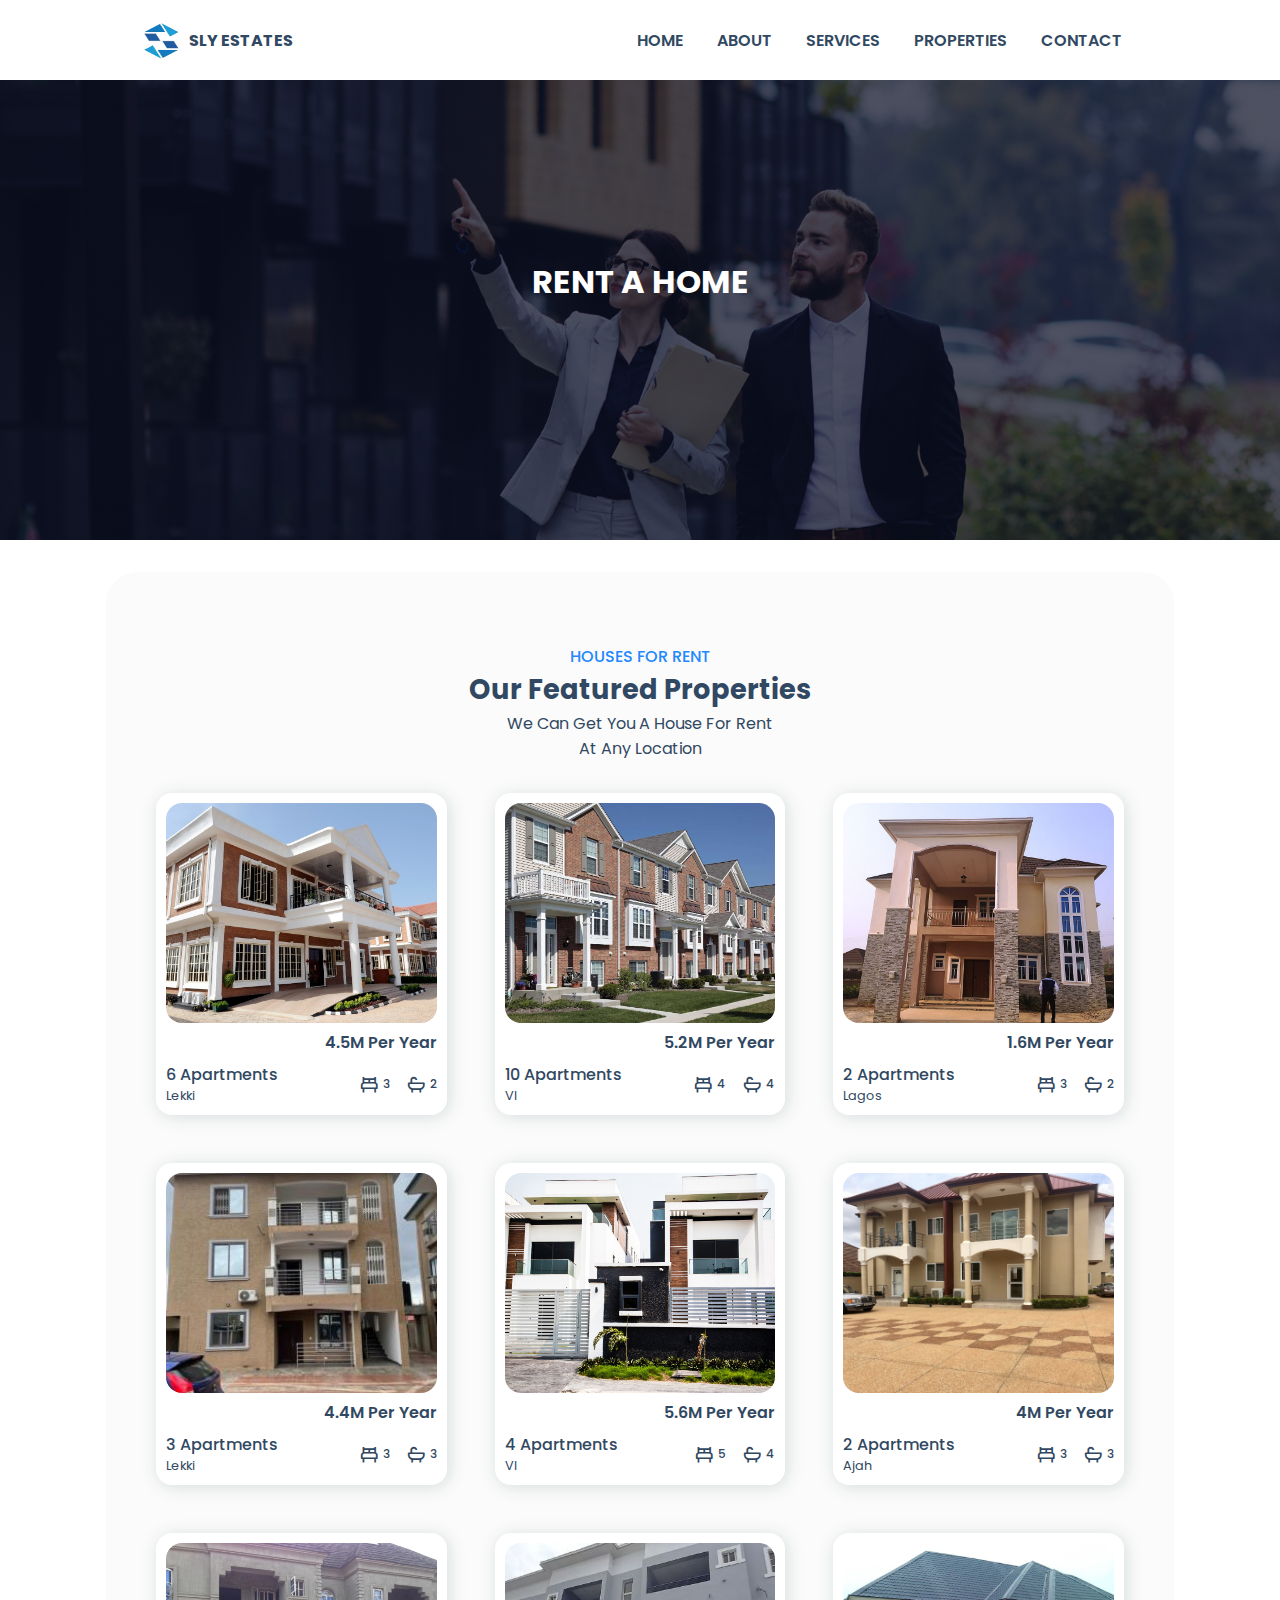
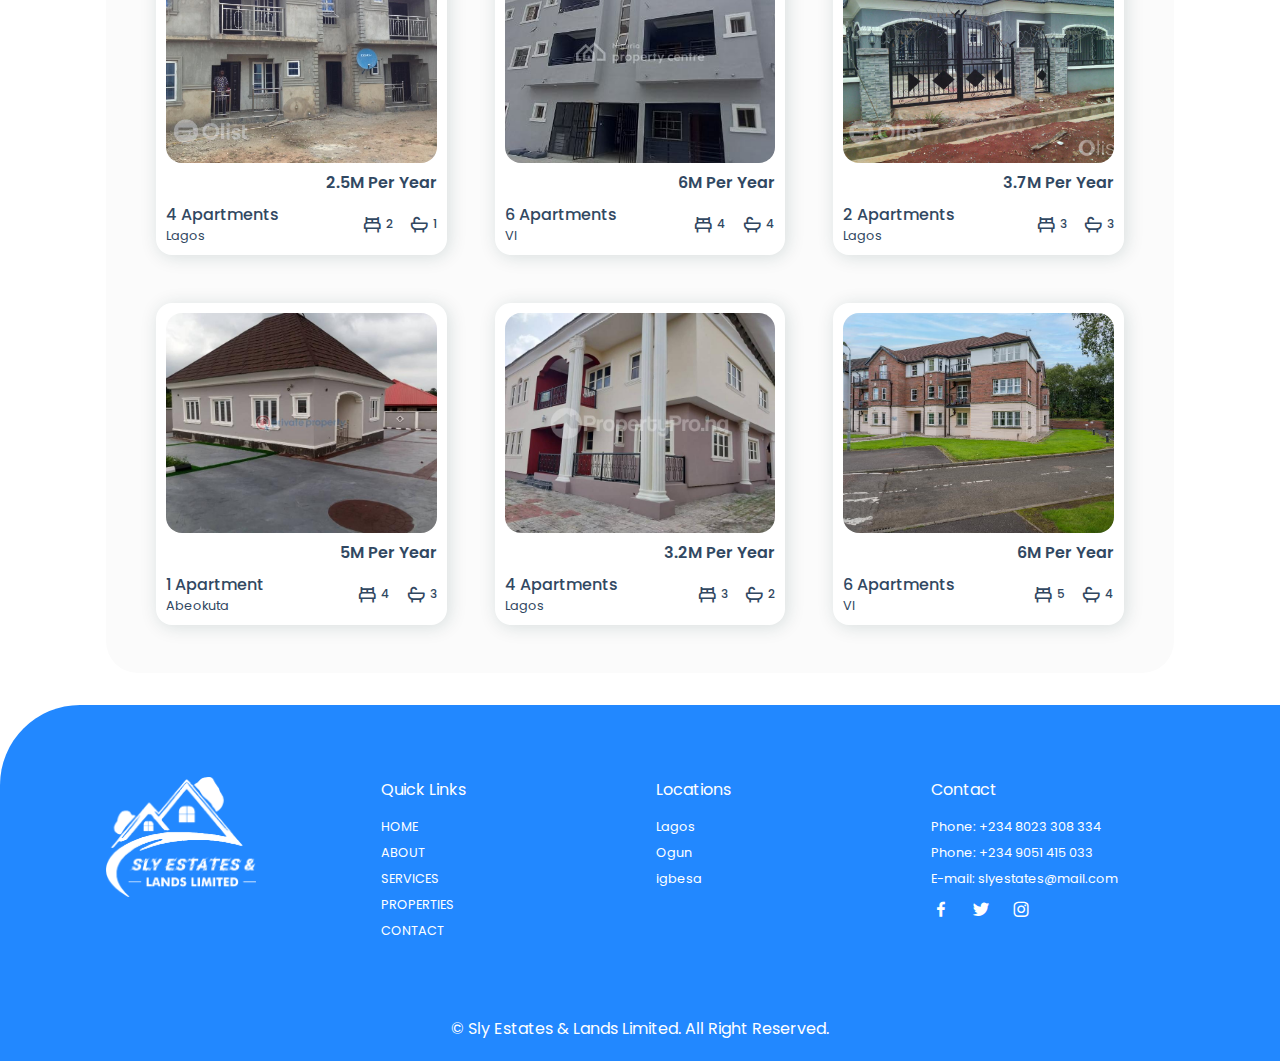
<file: rent.html>
<!DOCTYPE html>
<html lang="en">
<head>
    <meta charset="UTF-8">
    <meta name="viewport" content="width=device-width, initial-scale=1.0">
    <title>PROPERTIES</title>
    <link rel="stylesheet" href="rent.css">
    <!-- Box icon link -->
    <link rel="stylesheet"
  href="https://cdn.jsdelivr.net/npm/boxicons@latest/css/boxicons.min.css">
</head>
<body>

    <!-- Nav Bar -->
    <header>
        <div class="nav container">
            <!-- logo -->
            <a href="index.html" class="logo"><img src="images/new lo.png" class='homeimg'>SLY ESTATES</a>
            <!-- MENU ICON -->
            <input type="checkbox" name="" id="menu">
            <label for="menu" <i class='bx bx-menu' id="menu-icon"></i></label>
        
        <!-- nav-list -->
        <ul class="Navbar">
                <li><a href="index.html">HOME</a></li>
                <li><a href="ABOUT.html">ABOUT</a></li>
                <li><a href="index.html#sales">SERVICES</a></li>
                <li><a href="#properties">PROPERTIES</a></li>
                <li><a href="Contact.html">CONTACT</a></li>
        </ul>

        
    </div>
    </header>

    <section class="head">
        <div class="text-box">
            <h1> RENT A HOME </h1>
            
        </div>
    </section>


     <!-- Properties -->
     <section class="properties container" id="properties" style="margin-top: 2rem; margin-bottom: 2rem;">
        <div class="heading">
            <span>HOUSES FOR RENT</span>
            <h2>Our Featured Properties</h2>
            <p>We Can Get You A House For Rent<br> At Any Location</p>
        </div>
        <div class="properties-container container">
            <!-- box 1 -->
            <div class="box">
                <img src="images/p1.jpeg">
                <h3> 4.5M Per Year</h3>
                <div class="content">
                    <div class="text">
                        <h3> 6 Apartments</h3>
                        <p>Lekki</p>
                    </div>
                    <div class="icon">
                        <i class='bx bx-bed'><span>3</span></i>
                        <i class='bx bx-bath'><span>2</span></i>
                    </div>
                </div>
            </div>

            <!-- box 2 -->
            <div class="box">
                <img src="images/p5.jpg">
                <h3> 5.2M Per Year</h3>
                <div class="content">
                    <div class="text">
                        <h3>10 Apartments </h3>
                        <p>VI</p>
                    </div>
                    <div class="icon">
                        <i class='bx bx-bed'><span>4</span></i>
                        <i class='bx bx-bath'><span>4</span></i>
                    </div>
                </div>
            </div>

            <!-- box 3 -->
            <div class="box">
                <img src="images/p21.jpg">
                <h3> 1.6M Per Year</h3>
                <div class="content">
                    <div class="text">
                        <h3>2 Apartments</h3>
                        <p>Lagos</p>
                    </div>
                    <div class="icon">
                        <i class='bx bx-bed'><span>3</span></i>
                        <i class='bx bx-bath'><span>2</span></i>
                    </div>
                </div>
            </div>

            <!-- box 4 -->
            <div class="box">
                <img src="images/p8.jpeg">
                <h3> 4.4M Per Year</h3>
                <div class="content">
                    <div class="text">
                        <h3>3 Apartments</h3>
                        <p>Lekki</p>
                    </div>
                    <div class="icon">
                        <i class='bx bx-bed'><span>3</span></i>
                        <i class='bx bx-bath'><span>3</span></i>
                    </div>
                </div>
            </div>

            <!-- box 5 -->
            <div class="box">
                <img src="images/p6.jpeg">
                <h3> 5.6M Per Year</h3>
                <div class="content">
                    <div class="text">
                        <h3>4 Apartments</h3>
                        <p>VI</p>
                    </div>
                    <div class="icon">
                        <i class='bx bx-bed'><span>5</span></i>
                        <i class='bx bx-bath'><span>4</span></i>
                    </div>
                </div>
            </div>

            <!-- box 6 -->
            <div class="box">
                <img src="images/p9.jpeg">
                <h3> 4M Per Year </h3>
                <div class="content">
                    <div class="text">
                        <h3>2 Apartments</h3>
                        <p>Ajah</p>
                    </div>
                    <div class="icon">
                        <i class='bx bx-bed'><span>3</span></i>
                        <i class='bx bx-bath'><span>3</span></i>
                    </div>
                </div>
            </div>

                <!-- box 7 -->
                <div class="box">
                    <img src="images/p10.jpg">
                    <h3> 2.5M Per Year </h3>
                    <div class="content">
                        <div class="text">
                            <h3>4 Apartments</h3>
                            <p>Lagos</p>
                        </div>
                        <div class="icon">
                            <i class='bx bx-bed'><span>2</span></i>
                            <i class='bx bx-bath'><span>1</span></i>
                        </div>
                    </div>
                </div>

                    <!-- box 8 -->
            <div class="box">
                <img src="images/p11.jpg">
                <h3> 6M Per Year </h3>
                <div class="content">
                    <div class="text">
                        <h3>6 Apartments</h3>
                        <p>VI</p>
                    </div>
                    <div class="icon">
                        <i class='bx bx-bed'><span>4</span></i>
                        <i class='bx bx-bath'><span>4</span></i>
                    </div>
                </div>
            </div>

                <!-- box 9 -->
                <div class="box">
                    <img src="images/p12.jpg">
                    <h3> 3.7M Per Year </h3>
                    <div class="content">
                        <div class="text">
                            <h3>2 Apartments</h3>
                            <p>Lagos</p>
                        </div>
                        <div class="icon">
                            <i class='bx bx-bed'><span>3</span></i>
                            <i class='bx bx-bath'><span>3</span></i>
                        </div>
                    </div>
                </div>

                <!-- box 10 -->
                <div class="box">
                    <img src="images/p13.jpg">
                    <h3> 5M Per Year </h3>
                    <div class="content">
                        <div class="text">
                            <h3>1 Apartment</h3>
                            <p>Abeokuta</p>
                        </div>
                        <div class="icon">
                            <i class='bx bx-bed'><span>4</span></i>
                            <i class='bx bx-bath'><span>3</span></i>
                        </div>
                    </div>
                </div>

                <!-- box 11 -->
                <div class="box">
                    <img src="images/p14.jpg">
                    <h3> 3.2M Per Year </h3>
                    <div class="content">
                        <div class="text">
                            <h3>4 Apartments</h3>
                            <p>Lagos</p>
                        </div>
                        <div class="icon">
                            <i class='bx bx-bed'><span>3</span></i>
                            <i class='bx bx-bath'><span>2</span></i>
                        </div>
                    </div>
                </div>

                <!-- box 12 -->
                <div class="box">
                    <img src="images/p15.jpg">
                    <h3> 6M Per Year </h3>
                    <div class="content">
                        <div class="text">
                            <h3>6 Apartments</h3>
                            <p>VI</p>
                        </div>
                        <div class="icon">
                            <i class='bx bx-bed'><span>5</span></i>
                            <i class='bx bx-bath'><span>4</span></i>
                        </div>
                    </div>
                </div>
        </section>








 <!-- FOOTER -->
 <section class="footer">
    
    <div class="footer-container container">
        <img src="images/LOGO.png">
        <div class="footer-box">
            <h3>Quick Links</h3>
            <a href="index.html">HOME</a>
            <a href="ABOUT.html">ABOUT</a>
            <a href="index.html#sales">SERVICES</a>
            <a href="#properties">PROPERTIES</a>
            <a href="Contact.html">CONTACT</a>
        </div>
        <div class="footer-box">
            <h3>Locations</h3>
            <a href="">Lagos</a>
            <a href="">Ogun</a>
            <a href="">igbesa</a>
        </div>
        <div class="footer-box">
            <h3>Contact</h3>
            <a href="">Phone: +234 8023 308 334 </a>
            <a href="" > Phone: +234 9051 415 033</a>
            <a href="">E-mail: slyestates@mail.com</a>
            <div class="social">
                <a href=""><i class='bx bxl-facebook'></i></a>
                <a href=""><i class='bx bxl-twitter'></i></a>
                <a href=""><i class='bx bxl-instagram'></i></a>
            </div>
        </div>
    </div>
</section>

<!-- copywright -->
    <div class="copyright">
        <p>&#169; Sly Estates & Lands Limited. All Right Reserved.</p>
    </div>
    
</body>
</html>
</file>
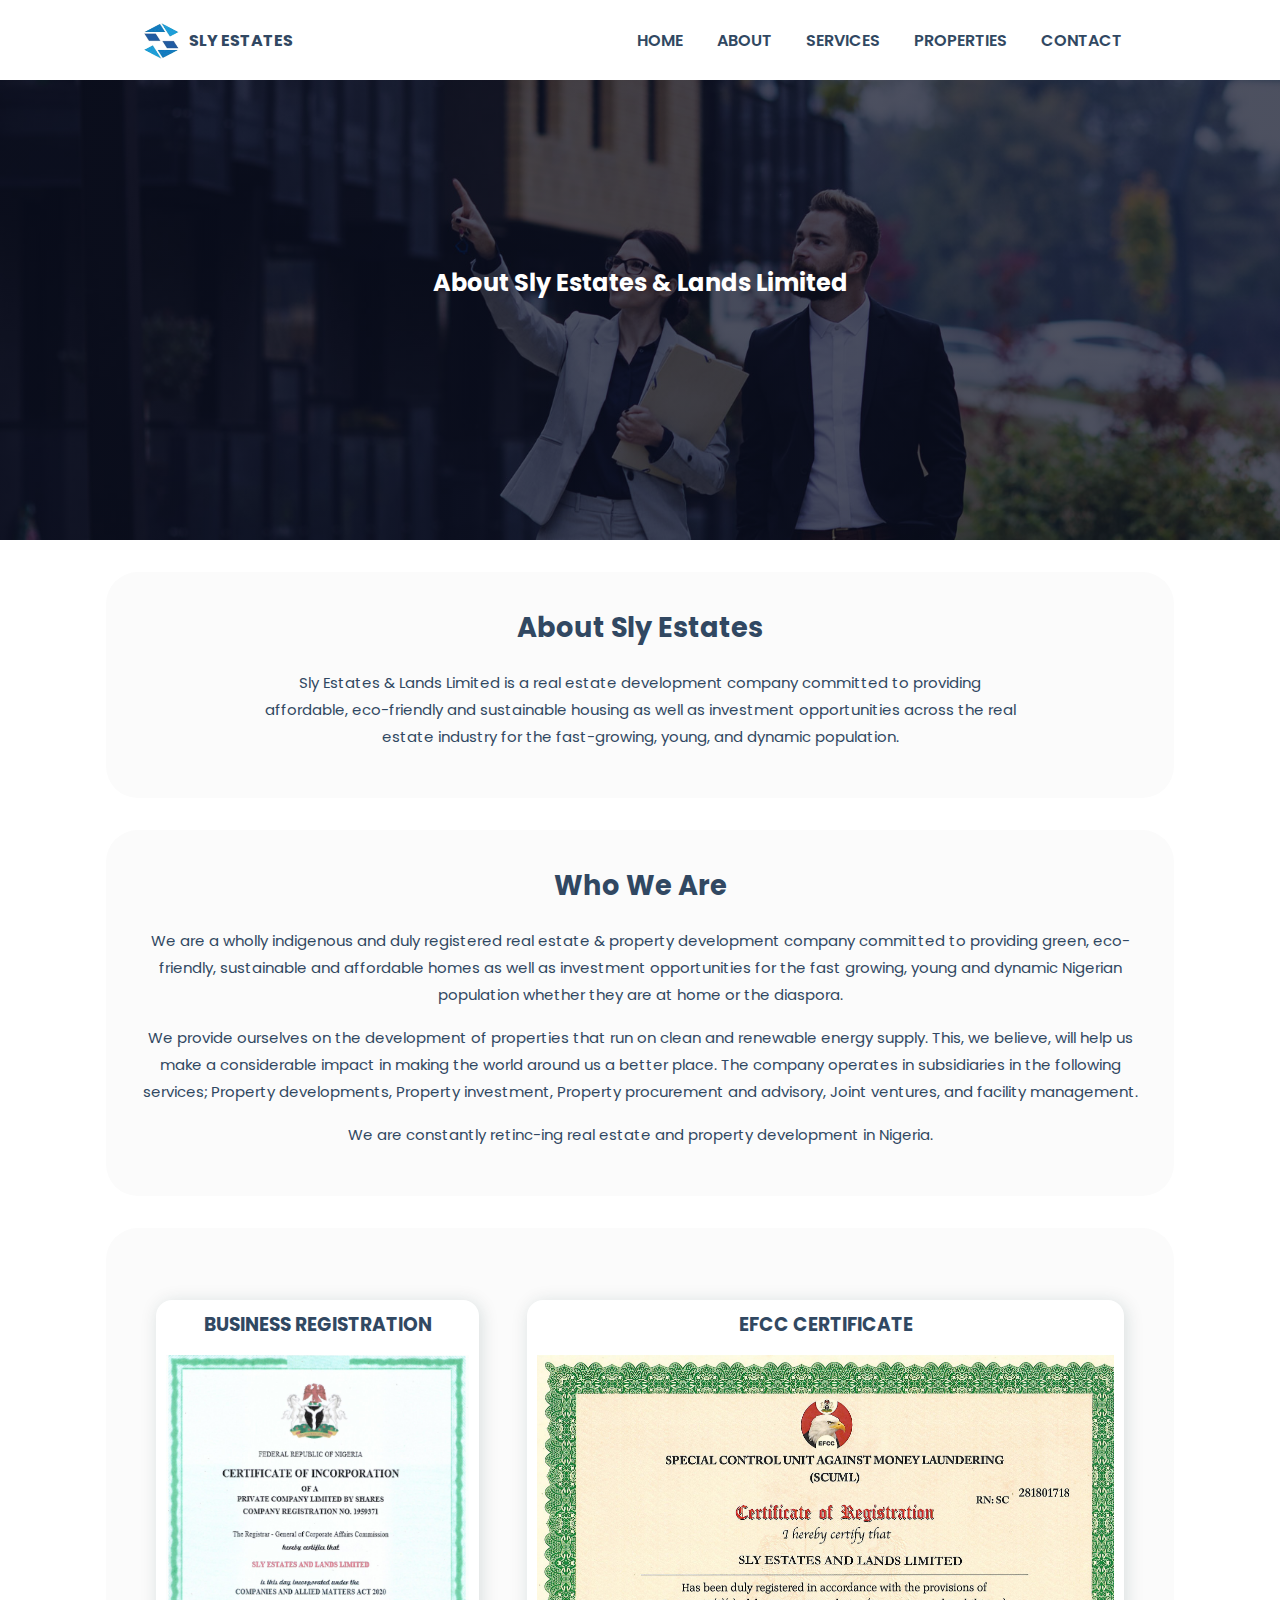
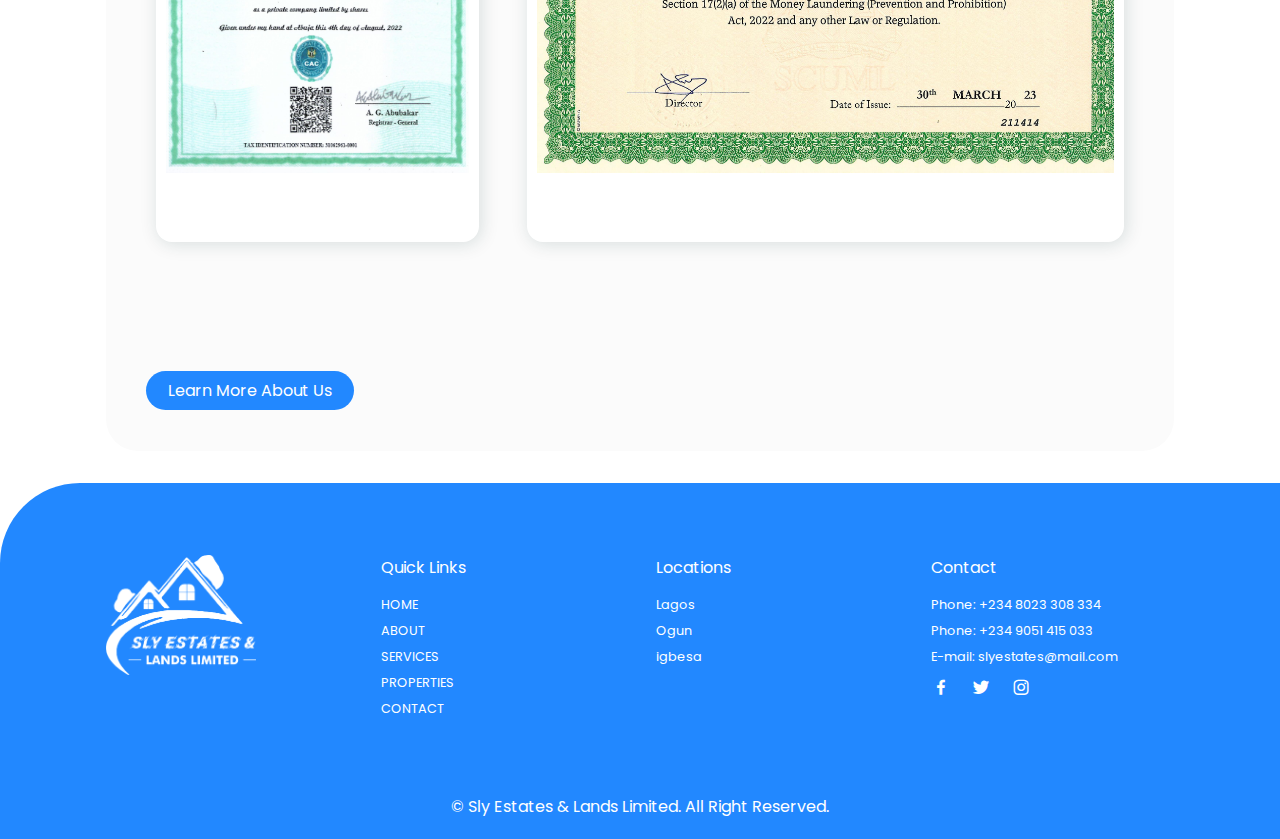
<file: who we are.html>
<!DOCTYPE html>
<html lang="en">
<head>
    <meta charset="UTF-8">
    <meta name="viewport" content="width=device-width, initial-scale=1.0">
    <title>SLY ESTATES</title>
    <link rel="stylesheet" href="who we are.css">
    <!-- Box icon link -->
    <link rel="stylesheet"
  href="https://cdn.jsdelivr.net/npm/boxicons@latest/css/boxicons.min.css">
</head>
<body>
    <!-- Nav Bar -->
    <header>
        <div class="nav container">
            <!-- logo -->
            <a href="index.html" class="logo"><img src="images/new lo.png" class='homeimg'>SLY ESTATES</a>
            <!-- MENU ICON -->
            <input type="checkbox" name="" id="menu">
            <label for="menu" <i class='bx bx-menu' id="menu-icon"></i></label>
        
        <!-- nav-list -->
        <ul class="Navbar">
                <li><a href="index.html">HOME</a></li>
                <li><a href="ABOUT.html">ABOUT</a></li>
                <li><a href="index.html#sales">SERVICES</a></li>
                <li><a href="properties.html">PROPERTIES</a></li>
                <li><a href="Contact.html">CONTACT</a></li>
        </ul>

        
    </div>
    </header>


<section class="head">
    <div class="text-box">
        <h1 style="font-size: 1.5rem;"> About Sly Estates & Lands Limited </h1>
        
    </div>
</section>

<section class="about container" id="about" style="margin-top: 2rem;">
    <div class="about-text" style="line-height: 1.8;">
        <h2> About Sly Estates</h2>
        <p> Sly Estates & Lands Limited is a real estate development
             company committed to providing<br> affordable, eco-friendly and sustainable housing as well as investment opportunities across the 
             real<br> estate industry for the fast-growing, young, and dynamic population.
        </p>
        
    </div>



    </section>


<section class="about container" id="about" style="margin-top: 2rem;">
    <div class="about-text" style="line-height: 1.8;">
        <h2> Who We Are</h2>
        <p> We are a wholly indigenous and duly registered real estate & property development company
            committed to providing green, eco-friendly, sustainable and affordable homes as well as investment
            opportunities for the fast growing, young and dynamic Nigerian population whether they are at
            home or the diaspora.
        </p>
        <p>
            We provide ourselves on the development of properties that run on clean and renewable energy supply.
            This, we believe, will help us make a considerable impact in making the world around us a better place.
            The company operates in subsidiaries in the following services; Property developments, Property investment,
            Property procurement and advisory, Joint ventures, and facility management.
        </p>
        <p>We are constantly retinc-ing real estate and property development in Nigeria.</p>
    </div>



    </section>


    <section class="properties container" id="properties" style="margin-top: 2rem; margin-bottom: 2rem;">
        <div class="properties-container container">
        
        <div class="box">
            <h3 style="padding-bottom: 1rem; text-align: center;"> BUSINESS REGISTRATION </h3>
            <img src="images/BUS REG.jpg">
        </div>
        
        <div class="box">
            <h3 style="padding-bottom: 1rem; text-align: center;"> EFCC CERTIFICATE </h3>
            <img src="images/EFCC CERT.jpg">
        </div>
        
        </div>
        <div class="viewmore" style="margin-left: 2.5rem;">
            <a href="ABOUT.html" class="btn"> Learn More About Us</a>
        </div>
        </section>



















 <!-- FOOTER -->
 <section class="footer">
    <div class="footer-container container">
        <img src="images/LOGO.png">
        <div class="footer-box">
            <h3>Quick Links</h3>
            <a href="index.html">HOME</a>
            <a href="ABOUT.html">ABOUT</a>
            <a href="index.html#sales">SERVICES</a>
            <a href="properties.html">PROPERTIES</a>
            <a href="Contact.html">CONTACT</a>
        </div>
        <div class="footer-box">
            <h3>Locations</h3>
            <a href="">Lagos</a>
            <a href="">Ogun</a>
            <a href="">igbesa</a>
        </div>
        <div class="footer-box">
            <h3>Contact</h3>
            <a href="">Phone: +234 8023 308 334 </a>
            <a href="" > Phone: +234 9051 415 033</a>
            <a href="">E-mail: slyestates@mail.com</a>
            <div class="social">
                <a href=""><i class='bx bxl-facebook'></i></a>
                <a href=""><i class='bx bxl-twitter'></i></a>
                <a href=""><i class='bx bxl-instagram'></i></a>
            </div>
        </div>
    </div>
</section>

<!-- copywright -->
    <div class="copyright">
        <p>&#169; Sly Estates & Lands Limited. All Right Reserved.</p>
    </div>

</body>
</html>
</file>
<file: style.css>
/* Google fonts */
@import url('https://fonts.googleapis.com/css2?family=Poppins:wght@400;500;600;700&display=swap');

*{
    font-family: 'Poppins', sans-serif;
    margin: 0;
    padding: 0;
    box-sizing: border-box;
    scroll-behavior: smooth;
    scroll-padding-top: 3rem;
    list-style: none;
    text-decoration: none;

}

/* Variables */
:root {
    --main-color: #2288ff;
    --second-color: #192f6a ;
    --text-color: #314862;
    --bg-color: #fff;

    /* Box Shadow */
    --box-shadow: 2px 2px 18px rgb(14 52 54 / 15%) ;
}
img{
    width: 100%;
}
body{
    color: var(--text-color);
}
section{
    padding: 4.5rem 0 3rem;
}
.container{
    max-width: 1068px;
    margin-left: auto;
    margin-right: auto;
}
header{
    display: block;
    width: 100%;
    background: var(--bg-color);
    position: fixed;
    top: 0;
    left: 0;
    z-index: 100;
}
.nav{
    display: flex;
    justify-content: space-between;
    align-items: center;
    padding: 20px 35px;
}
.logo{
    align-items: center;
    display: flex;
    column-gap: 0.5rem;
    font-size: 1rem;
    font-weight: 700;
    color: var(--text-color);
    text-transform: uppercase;
}
.logo .bx{
    font-size: 24px;
    color: var(--main-color);
}
.Navbar{
    display: flex;
}
.Navbar a{
    padding: 8px 17px;
    color: var(--text-color);
    font-size: 1rem;
    text-transform: uppercase;
    font-weight: 600;
}
.Navbar a:hover{
    color: var(--main-color);
}
#menu-icon{
    font-size: 24px;
    cursor: pointer;
    display: none;
}
#menu{
    display: none;
}
.btn{
    padding: 8px 22px;
    background: var(--main-color);
    color: var(--bg-color);
    border-radius: 5rem;
}
.btn:hover{
    background: #3492fd;
}

/* Home */
.home{
    margin-top: 5rem; 
    background-image:linear-gradient(rgba(4,9,30,0.7), rgba(4,9,30,0.7)),url(images/background1.jpg);
    background-repeat: no-repeat;
    background-size: cover;
    background-position: center;
    height: 440px;
    border-radius: 1.5rem;
    display: flex;
    align-items: center;
}
.home-text{
    padding-left: 35px;
}
.home-text h1{
    color: var(--bg-color);
    font-size: 2rem;
    margin-bottom: 1rem;
}
.home-text p{
    color: var(--bg-color);
    font-size: 1rem;
    margin-bottom: 1rem;
}
.homeimg{
    height: 40px;
    width: 40px;
}

/* ABOUT */

.about{
    display: grid;
    grid-template-columns: repeat(auto-fit,minmax(18rem,auto));
    gap: 2rem;
}
.about-img img{
    border-radius: 3rem 0 3rem 3rem;
}
.about-text span{
    font-size: 1rem;
    text-transform: uppercase;
    font-weight: 500;
    color: var(--main-color);
}
.about-text h2{
    font-size: 1.7rem;
}
.about-text p{
    font-size: 0.938rem;
    margin: 1rem 0 1rem;
}

/* services */
.sales{
    display: grid;
    grid-template-columns: repeat(auto-fit,minmax(240px,auto));
    gap: 2.4rem;
}
.box .ser{
    height:  90px;
    width: 100px;
}
.sales .box{
    padding: 20px;
    background: var(--bg-color);
    box-shadow: var(--box-shadow);
    text-align: center;
    border-radius: 2rem;
}
           
.sales .box h3{
    font-size: 1.1rem;
    margin: 1rem 0 0.4rem;
}
.sales .box p{
    font-size: 00.938rem;
}


/* PROPERTIES */
.heading{
    text-align: center;
    margin-bottom: 2rem;
}
.heading span{
    font-weight: 500;
    color: var(--main-color);
}
.heading h2{
    font-size: 1.7rem;
}
.heading .p{
    font-size: 0.938rem;
}
.properties{
    background: #fbfbfb;
    border-radius: 2rem;
}
.properties-container{
    display: grid;
    grid-template-columns: repeat(auto-fit,minmax(240px,auto));
    gap: 3rem;
    padding: 0 50px;
}

.properties-container .box{
    background: var(--bg-color);
    padding: 10px;
    border-radius: 1rem;
    box-shadow: var(--box-shadow);
}
.properties-container .box:hover{
    transform: translateY(-10px);
    transition: 0.5s;
}
.properties-container .box img{
    border-radius: 1rem;
    height: 220px;
    object-fit: cover;
    object-position: center;
}
.properties-container .box img:hover{
    transform: scale(1.04);
}
.properties-container .box h3{
    font-size: 1rem;
    font-weight: 600;
    float: right;
}
.properties-container .box .content{
    display: flex;
    justify-content: space-between;
    margin-top: 2rem;
}
.properties-container .box .content .text h3{
    font-weight: 500;
}
.properties-container .box .content .text p{
    font-size: 0.8rem;
}
.properties-container .box .content .icon{
    display: flex;
    align-items: center;
    column-gap: 1rem;
}
.properties-container .box .content .icon .bx{
    display: flex;
    align-items: center;
    font-size: 20px;
}
.properties-container .box .content .icon span{
    font-size: 12px;
    font-weight: 500;
    margin-left: 4px ;
}

/* Footer */
.footer{
    background: var(--main-color);
    color: var(--bg-color);
    border-radius: 5rem 0 0 0;
}
.footer-container{
    display: grid;
    grid-template-columns: repeat(auto-fit,minmax(240px,auto));
    gap: 2rem;
}
.footer-container h2{
    font-size: 1.7rem;
    font-weight: 500;
}
.footer-box{
    display: flex;
    flex-direction: column;
}
.footer-box h3{
margin-bottom:1rem ;
font-size: 1rem;
font-weight: 400;
}
.footer-box a{
    font-size: 0.8rem;
    color: var(--bg-color);
    font-weight: 400;
    margin-bottom: 0.5rem;
}
.footer-box a:hover{
    color:var(--text-color) ;
}
.footer img{
    height:120px;
    width: 150px;
}

.social a{
    font-size: 20px;
    margin-right: 1rem;
}
.social a:hover{
    color: var(--second-color); 
}
.copyright{
    padding: 20px;
    text-align: center;
    color: var(--bg-color);
    background: var(--main-color);
}

/* RESPONSIVENESS */
@media (max-width:1080px){
    .container{
        margin-left: 1rem;
        margin-right: 1rem;    
    }
}
@media (max-width:880px){
    section{
        padding: 4rem 0 3rem;
    }
    .properties-container{
        grid-template-columns: repeat(auto-fit,minmax(200px,auto));
        gap: 1rem;
        padding: 0 10px;
    }
    .footer-container{
        grid-template-columns: repeat(auto-fit,minmax(200px,auto));
        gap: 1rem;
    }
    .box .ser{
        width: 70px;
        height: 60px;
    }
}
@media (max-width:768px){
    .nav{
        padding: 10px 0;
    }
    #menu-icon{
        display: initial;
        padding: 10px 10px;
        border-radius: 50%;
        color: var(--bg-color);
        background: var(--main-color);
    }
    .Navbar{
        position: absolute;
        top: 100%;
        right: 0;
        left: 0;
        display: flex;
        flex-direction: column;
        background: var(--second-color);
        text-align: center;
        clip-path: circle(0% at 100% 1%);
        transition: 0.6s;
    }
    .Navbar a{
        display: block;
        margin: 1rem;
        padding: 20px;
        color: var(--bg-color);
    }
    .Navbar a:hover{
        background: var(--main-color);
        color: var(--bg-color);
        transition: 0.2s;
    }
    #menu:checked ~ .Navbar{
        clip-path: circle(144% at 100% 1%);
    }
    .about-text span{
        font-size: 0.9rem;
    }
    .about-text h2,
    .heading h2{
        font-size: 1.4rem;
    }
}
@media (max-width:638px){
    .about-text{
        text-align: center;
    }
    .about-img{
        order: 2;
    }
}
@media (max-width:442px){
    .home-text{
        padding-left: 14px;
    }
    .home-text h1{
        font-size: 1.7rem;
    }
    .about-text h2,
    .heading h2{
        font-size: 1.2rem;
    }
    .about-text P{
        font-size: 0.9rem;
    }
    .properties-container{
        padding: 0;
    }
    .footer{
      border-radius: 3rem 0 0 0;  
    }
}
</file>
<file: ABOUT.css>
/* Google fonts */
@import url('https://fonts.googleapis.com/css2?family=Poppins:wght@400;500;600;700&display=swap');

*{
    font-family: 'Poppins', sans-serif;
    margin: 0;
    padding: 0;
    box-sizing: border-box;
    scroll-behavior: smooth;
    scroll-padding-top: 3rem;
    list-style: none;
    text-decoration: none;

}

/* Variables */
:root {
    --main-color: #2288ff;
    --second-color: #192f6a ;
    --text-color: #314862;
    --bg-color: #fff;

    /* Box Shadow */
    --box-shadow: 2px 2px 18px rgb(14 52 54 / 15%) ;
}
img{
    width: 100%;
}
body{
    color: var(--text-color);
}
section{
    padding: 4.5rem 0 3rem;
}
.container{
    max-width: 1068px;
    margin-left: auto;
    margin-right: auto;
}
header{
    display: block;
    width: 100%;
    background: var(--bg-color);
    position: fixed;
    top: 0;
    left: 0;
    z-index: 100;
}
.nav{
    display: flex;
    justify-content: space-between;
    align-items: center;
    padding: 20px 35px;
}
.logo{
    align-items: center;
    display: flex;
    column-gap: 0.5rem;
    font-size: 1rem;
    font-weight: 700;
    color: var(--text-color);
    text-transform: uppercase;
}
.logo .bx{
    font-size: 24px;
    color: var(--main-color);
}
.Navbar{
    display: flex;
}
.Navbar a{
    padding: 8px 17px;
    color: var(--text-color);
    font-size: 1rem;
    text-transform: uppercase;
    font-weight: 600;
}
.Navbar a:hover{
    color: var(--main-color);
}
#menu-icon{
    font-size: 24px;
    cursor: pointer;
    display: none;
}
#menu{
    display: none;
}
.btn{
    padding: 8px 22px;
    background: var(--main-color);
    color: var(--bg-color);
    border-radius: 5rem;
}
.btn:hover{
    background: #3492fd;
}

.homeimg{
    height: 40px;
    width: 40px;
}

.head{
    display: flex;
    justify-content: center;
    align-items: center;
    height: 60vh;
     width: 100%;
     background-image:linear-gradient(rgba(4,9,30,0.7), rgba(4,9,30,0.7)),url(images/about2.jpg);
     background-position: top;
      background-size: cover ;
      position: relative;
 }
 .text-box{
    text-align: center;
    color: var(--bg-color);
 }

 .mission{
    text-align: center;
    justify-content: center;
 }



 /* ABOUT */

.about{
    display: grid;
    grid-template-columns: repeat(auto-fit,minmax(18rem,auto));
    gap: 2rem;
}

.about-text span{
    font-size: 1rem;
    text-transform: uppercase;
    font-weight: 500;
    color: var(--main-color);
}
.about-text h2{
    font-size: 1.7rem;
}
.about-text p{
    font-size: 0.938rem;
    margin: 1rem 0 1rem;
}
.about-img img{
    height: 80%;
    width: 100%;
    
}

.hr{
    width:90px;
     height: 4px;
      border-radius: 10px;
       margin: auto;
        background-color: #2288ff;
         margin-top:0.5rem ;
          outline: none;
           border: none;
}


.properties{
    background: #fbfbfb;
    border-radius: 2rem;
}
.properties-container{
    display: grid;
    grid-template-columns: repeat(auto-fit,minmax(240px,auto));
    gap: 3rem;
    padding: 0 50px;
}

.properties-container .box{
    background: var(--bg-color);
    padding: 10px;
    border-radius: 1rem;
    height: 80%;
    width: 100%;
    box-shadow: var(--box-shadow);
}
.properties-container .box:hover{
    transform: translateY(-10px);
    transition: 0.5s;
}
.properties-container .box img{
    
    height: 80%;
    object-fit: cover;
    object-position: center;
}
.properties-container .box .content .text h3{
    font-weight: 500;
}


/* Footer */
.footer{
    background: var(--main-color);
    color: var(--bg-color);
    border-radius: 5rem 0 0 0;
}
.footer-container{
    display: grid;
    grid-template-columns: repeat(auto-fit,minmax(240px,auto));
    gap: 2rem;
}
.footer-container h2{
    font-size: 1.7rem;
    font-weight: 500;
}
.footer-box{
    display: flex;
    flex-direction: column;
}
.footer-box h3{
margin-bottom:1rem ;
font-size: 1rem;
font-weight: 400;
}
.footer-box a{
    font-size: 0.8rem;
    color: var(--bg-color);
    font-weight: 400;
    margin-bottom: 0.5rem;
}
.footer-box a:hover{
    color:var(--text-color) ;
}
.footer img{
    height:120px;
    width: 150px;
}
.social a{
    font-size: 20px;
    margin-right: 1rem;
}
.social a:hover{
    color: var(--second-color); 
}
.copyright{
    padding: 20px;
    text-align: center;
    color: var(--bg-color);
    background: var(--main-color);
}

















/* RESPONSIVENESS */
@media (max-width:1080px){
    .container{
        margin-left: 1rem;
        margin-right: 1rem;    
    }
}
@media (max-width:880px){
    section{
        padding: 4rem 0 3rem;
    }
    .head{
        display: flex;
        justify-content: center;
        align-items: center;
        height: 250px;
         width: 100%;
         background-image:linear-gradient(rgba(4,9,30,0.7), rgba(4,9,30,0.7)),url(images/about2.jpg);
         background-position: center;
          background-size: cover ;
          position: relative;
     }
    .properties-container{
        grid-template-columns: repeat(auto-fit,minmax(200px,auto));
        gap: 1rem;
        padding: 0 10px;
    }
    .footer-container{
        grid-template-columns: repeat(auto-fit,minmax(200px,auto));
        gap: 1rem;
    }
}
@media (max-width:768px){
    .nav{
        padding: 10px 0;
    }
    .hr{
        width:22%;
         height: 4px;}
    #menu-icon{
        display: initial;
        padding: 10px 10px;
        border-radius: 50%;
        color: var(--bg-color);
        background: var(--main-color);
    }
    .Navbar{
        position: absolute;
        top: 100%;
        right: 0;
        left: 0;
        display: flex;
        flex-direction: column;
        background: var(--second-color);
        text-align: center;
        clip-path: circle(0% at 100% 1%);
        transition: 0.6s;
    }
    .Navbar a{
        display: block;
        margin: 1rem;
        padding: 20px;
        color: var(--bg-color);
    }
    .Navbar a:hover{
        background: var(--main-color);
        color: var(--bg-color);
        transition: 0.2s;
    }
    #menu:checked ~ .Navbar{
        clip-path: circle(144% at 100% 1%);
    }
    .about-text span{
        font-size: 0.9rem;
    }
    .about-text h1,
    h2{
        font-size: 1.4rem;
    }
    .properties-container .box h3{
        font-size: 1rem;
    }
    .properties-container .box img{
    
        height: auto;
        object-fit: cover;
        object-position: center;
    }
    .properties-container .box{
        background: var(--bg-color);
        padding: 10px;
        border-radius: 1rem;
        height: 100%;
        width: 100%;
        box-shadow: var(--box-shadow);
    }
}
@media (max-width:638px){
    .about-text p{
        text-align: center;
        font-size: 1rem;
    }
    .about-text h1{
        text-align: center;
        
    }
    .about-img{
        order: 2;
        width: 100%;
        height: 100%;
    }
}
@media (max-width:442px){
    .home-text{
        padding-left: 14px;
    }
    .home-text h1{
        font-size: 1.7rem;
    }
    .about-text h2,
    .heading h2{
        font-size: 1.2rem;
    }
    .about-text P{
        font-size: 0.9rem;
        line-height: 1.5;
    }
    .properties-container{
        padding: 0;
    }
    .footer{
      border-radius: 3rem 0 0 0;  
    }
}
</file>
<file: contact.css>
@import url('https://fonts.googleapis.com/css2?family=Poppins:wght@400;500;600;700&display=swap');

*{
    margin: 0;
    padding: 0;
    box-sizing: border-box;
}





body,
input,
textarea{
    font-family: 'Poppins', sans-serif;
}

.container{
    position: relative;
    width: 100%;
    min-height: 100vh;
    padding: 2rem;
    background-color: #fafafa;
    overflow: hidden;
    display: flex;
    justify-content: center;
    align-items: center;
}

.form{
    width: 100%;
    max-width: 820px;
    background-color: #fafafa;
    border-radius: 10px;
    box-shadow: 0 0 20px 1px rgba(0, 0, 0, 0.1);
    z-index: 1000;
    overflow: hidden;
    display: grid;
    grid-template-columns: repeat(2, 1fr);
}

.contact-form{
    background-color: #1abc9c;
    position: relative;
}

.circle{
    width: 100px;
    height: 100px;
    border-radius: 50%;
    background: linear-gradient(135deg, transparent 20%, #149279);
    position: absolute;
}

.circle.one{
    height: 130px;
    width: 130px;
    top: 130px;
    right: -40px;
}

.circle.two{
    height: 80px;
    width: 80px;
    top: 10px;
    right: 30px;
}

.contact-form:before{
content: '';
position: absolute;
width: 26px;
height: 26px;
background-color: #1abc9c;
transform: rotate(45deg);
top: 50px;
left: -13px;
}

form{
    padding: 2.3rem 2.2rem;
    z-index: 10;
    overflow: hidden;
    position: relative;
}

.title{
    color: #fff;
    font-weight: 500;
    font-size: 1.5rem;
    line-height: 1;
    margin-bottom: 0.7rem;
}

.input-container{
    position: relative;
    margin: 1rem 0;
}


.input{
    width: 100%;
    outline: none;
    border: 2px solid #fafafa;
    background: none;
    padding: 0.6rem 1.2rem;
    color: white;
    font-weight: 500;
    font-size: 0.95rem;
    letter-spacing: 0.5px;
    border-radius: 25px;
    transition: 0.3s;
}

textarea.input{
    padding: 0.8rem 1.2rem;
    min-height: 150px;
    border-radius: 22px;
    resize: none;
    overflow-y:auto ;
}

.input-container label{
    position: absolute;
    top: 50%;
    left: 15px;
    transform: translateY(-50%);
    padding: 0 0.4rem;
    color: #fafafa;
    font-size: 0.9rem;
    font-weight: 400;
    pointer-events: none;
    z-index: 1000;
    transition: 0.5s;
}

.input-container.textarea label{
    top: 1rem;
    transform: translateY(0);
}
.btn a{
    padding: 0.4rem 1.3rem;
    background-color: #fff;
    border: 2px solid #fafafa;
    font-size: 0.95rem;
    color: #1abc9c;
    line-height: 1;
    border-radius: 25px;
    outline: none;
    cursor: pointer;
    transition: 0.3s;
    margin: 0;
}
.down{
    display: flex;
    justify-content: space-between;
    align-items: center;
}

.btn{
    padding: 0.6rem 1.3rem;
    background-color: #fff;
    border: 2px solid #fafafa;
    font-size: 0.95rem;
    color: #1abc9c;
    line-height: 1;
    border-radius: 25px;
    outline: none;
    cursor: pointer;
    transition: 0.3s;
    margin: 0;
}

.btn:hover{
    background-color: transparent;
    color: white;
}
.input-container span{
    position: absolute;
    top: 0;
    left: 25px;
    transform: translateY(-50%);
    font-size: 0.8rem;
    padding: 0 0.4rem;
    color: transparent;
    pointer-events: none;
    z-index: 500;
    }

.input-container span::before,
.input-container span::after{
    content: '';
    position: absolute;
    opacity: 0;
    transition: 0.3s;
    width: 10%;
    height: 5px;
    background-color: #1abc9c;
    top: 50%;
    transform: translateY(-50%);
}

.input-container span::before{
    left: 50%;
}
.input-container span::after{
    right: 50%;
}

.input-container.focus label{
    top: 0;
    transform: translateY(-50%);
    left: 25px;
    font-size: 0.8rem;
}

.input-container.focus span::before,
.input-container.focus span::after{
    width: 50%;
    opacity: 1;
}

.icon{
    width: 28px;
}

.contact-info{
    padding: 2.3rem 2.2rem;
    position: relative;
}

.contact-info .title{
    color: #1abc9c;
}

.text{
    color: #333;
    margin: 1rem 0 1rem 0;
}

.information{
    display: flex;
    color: #555;
    margin: 0.7rem 0;
    align-items: center;
    font-size: 0.95rem;
}

.icon{
    width: 28px;
    margin-right: 0.7rem;
}

.social-media{
    padding: 2rem 0 0 0;
}

.social-media p{
    color: #333;
}

.social-icon{
    display: flex;
    margin-top: 0.5rem;
}

.social-icon a{
    width: 35px;
    height: 35px;
    border-radius: 5px;
    background: linear-gradient(45deg, #1abc9c, #149279);
    color: #fff;
    text-align: center;
    line-height: 35px;
    margin-right: 0.5rem;
    transition: .3s;
}

.social-icon a:hover{
    transform: scale(1.05);
}

.contact-info::before{
    content: '';
    position: absolute;
    width: 110px;
    height: 100px;
    border:22px solid #1abc9c;
    border-radius: 50%;
    bottom: -77px;
    right: 50px;
    opacity: 0.3;
}

.big-circle{
    position: absolute;
    width: 500px;
    height: 500px;
    border-radius: 50%;
    background: linear-gradient(to bottom, #1cd4af, #159b80);
    bottom: 50%;
    right: 50%;
    transform: translate(-40%, 38%);
}

.big-circle:after{
    content: '';
    position: absolute;
    width: 360px;
    height: 360px;
    background-color: #fafafa;
    border-radius: 50%;
    top: calc(50% - 180px);
    left: calc(50% - 180px);
}

.square{
    position: absolute;
    height: 400px;
    top: 50%;
    left: 50%;
    transform: translate(181%, 11%);
    opacity: 0.2;
}

@media (max-width: 850px){
    .form{
        grid-template-columns: 1fr;
    }
    .contact-info::before{
        bottom: initial;
        top: -75px;
        right: 65px;
        transform: scale(0.95);
    }
    .contact-form:before{
        top: -13px;
        left: initial;
        right: 70px;
    }
    .square{
        transform: translate(140%, 43%);
        height: 350px;
    }
    .big-circle{
        bottom: 75%;
        transform: scale(0.9) translate(-40%, 30%);
        right: 50%;
    }
    .text{
        margin: 1rem 0 1.5rem 0;
    }
    .social-media{
        padding: 1.5rem 0 0 0;
    }
}

@media (max-width:480px){
    .container{
        padding: 1.5rem;
    }
    .contact-info::before{
        display: none;
    }
    .square,
    .big-circle{
        display: none;
    }
    .form,
    .contact-info{
        padding: 1.7rem 1.6rem;
    }
    .text,
    .information,
    .social-media p{
        font-size: 0.8rem;
    }
    .title{
        font-size: 1.5rem;
    }
    
    .icon{
        width: 23px;
    }
    .input{
        padding: 0.45rem 1.2rem;
    }
    .btn{
        padding: 0.45rem 1.2rem;
    }
}
</file>
<file: land.css>
/* Google fonts */
@import url('https://fonts.googleapis.com/css2?family=Poppins:wght@400;500;600;700&display=swap');

*{
    font-family: 'Poppins', sans-serif;
    margin: 0;
    padding: 0;
    box-sizing: border-box;
    scroll-behavior: smooth;
    scroll-padding-top: 3rem;
    list-style: none;
    text-decoration: none;

}

/* Variables */
:root {
    --main-color: #2288ff;
    --second-color: #192f6a ;
    --text-color: #314862;
    --bg-color: #fff;

    /* Box Shadow */
    --box-shadow: 2px 2px 18px rgb(14 52 54 / 15%) ;
}
img{
    width: 100%;
}
body{
    color: var(--text-color);
}
section{
    padding: 4.5rem 0 3rem;
}
.container{
    max-width: 1068px;
    margin-left: auto;
    margin-right: auto;
}
header{
    display: block;
    width: 100%;
    background: var(--bg-color);
    position: fixed;
    top: 0;
    left: 0;
    z-index: 100;
}
.nav{
    display: flex;
    justify-content: space-between;
    align-items: center;
    padding: 20px 35px;
}
.logo{
    align-items: center;
    display: flex;
    column-gap: 0.5rem;
    font-size: 1rem;
    font-weight: 700;
    color: var(--text-color);
    text-transform: uppercase;
}
.logo .bx{
    font-size: 24px;
    color: var(--main-color);
}
.Navbar{
    display: flex;
}
.Navbar a{
    padding: 8px 17px;
    color: var(--text-color);
    font-size: 1rem;
    text-transform: uppercase;
    font-weight: 600;
}
.Navbar a:hover{
    color: var(--main-color);
}
#menu-icon{
    font-size: 24px;
    cursor: pointer;
    display: none;
}
#menu{
    display: none;
}
.btn{
    padding: 8px 22px;
    background: var(--main-color);
    color: var(--bg-color);
    border-radius: 5rem;
}
.btn:hover{
    background: #3492fd;
}
.homeimg{
    height: 40px;
    width: 40px;
}

.head{
    display: flex;
    justify-content: center;
    align-items: center;
    height: 60vh;
     width: 100%;
     background-image:linear-gradient(rgba(4,9,30,0.7), rgba(4,9,30,0.7)),url(images/about2.jpg);
      background-position: top;
      background-size: cover ;
      position: relative;
 }
 .text-box{
    text-align: center;
    color: var(--bg-color);
 }

 /* PROPERTIES */
.heading{
    text-align: center;
    margin-bottom: 2rem;
}
.properties .heading span p{
    text-align: center;
    margin-bottom: 2rem;
}
.heading span{
    font-weight: 500;
    color: var(--main-color);
}
.heading h2{
    font-size: 1.7rem;
}
.heading .p{
    font-size: 0.938rem;
}
.properties{
    background: #fbfbfb;
    border-radius: 2rem;
}
.properties-container{
    display: grid;
    grid-template-columns: repeat(auto-fit,minmax(240px,auto));
    gap: 3rem;
    padding: 0 50px;
}

.properties-container .box{
    background: var(--bg-color);
    padding: 10px;
    border-radius: 1rem;
    box-shadow: var(--box-shadow);
}
.properties-container .box:hover{
    transform: translateY(-10px);
    transition: 0.5s;
}
.properties-container .box img{
    border-radius: 1rem;
    height: 220px;
    object-fit: cover;
    object-position: center;
}
.properties-container .box img:hover{
    transform: scale(1.04);
}
.properties-container .box h3{
    font-size: 1rem;
    font-weight: 600;
    float: right;
}
.properties-container .box .content{
    display: flex;
    justify-content: space-between;
    margin-top: 2rem;
}
.properties-container .box .content .text h3{
    font-weight: 500;
}
.properties-container .box .content .text p{
    font-size: 0.8rem;
}
.properties-container .box .content .icon{
    display: flex;
    align-items: center;
    column-gap: 1rem;
}
.properties-container .box .content .icon .bx{
    display: flex;
    align-items: center;
    font-size: 20px;
}
.properties-container .box .content .icon span{
    font-size: 12px;
    font-weight: 500;
    margin-left: 4px ;
}
.list li{
    text-align: left;
    justify-content: center;
    list-style: disc;
    
}
.list{
    margin: auto;
    padding-top: 1rem;
    padding-left: 3rem;
}


/* Footer */
.footer{
    background: var(--main-color);
    color: var(--bg-color);
    border-radius: 5rem 0 0 0;
}
.footer-container{
    display: grid;
    grid-template-columns: repeat(auto-fit,minmax(240px,auto));
    gap: 2rem;
}
.footer-container h2{
    font-size: 1.7rem;
    font-weight: 500;
}
.footer-box{
    display: flex;
    flex-direction: column;
}
.footer-box h3{
margin-bottom:1rem ;
font-size: 1rem;
font-weight: 400;
}
.footer-box a{
    font-size: 0.8rem;
    color: var(--bg-color);
    font-weight: 400;
    margin-bottom: 0.5rem;
}
.footer-box a:hover{
    color:var(--text-color) ;
}
.footer img{
    height:120px;
    width: 150px;
}
.social a{
    font-size: 20px;
    margin-right: 1rem;
}
.social a:hover{
    color: var(--second-color); 
}
.copyright{
    padding: 20px;
    text-align: center;
    color: var(--bg-color);
    background: var(--main-color);
}













/* RESPONSIVENESS */
@media (max-width:1080px){
    .container{
        margin-left: 1rem;
        margin-right: 1rem;    
    }
}
@media (max-width:880px){
    section{
        padding: 4rem 0 3rem;
    }
    .head{
        display: flex;
        justify-content: center;
        align-items: center;
        height: 250px;
         width: 100%;
         background-image:linear-gradient(rgba(4,9,30,0.7), rgba(4,9,30,0.7)),url(images/about2.jpg);
          background-position: center;
          background-size: cover ;
          position: relative;
     }
     .list li{
        text-align: left;
        justify-content: center;
        list-style: disc;
    }
    .sizh{
        font-size: 1rem;
    }
    .list{
        margin: auto;
        padding-top: 1rem;
        padding-left: 0.2rem;
    }
    .properties-container{
        grid-template-columns: repeat(auto-fit,minmax(200px,auto));
        gap: 1rem;
        padding: 0 10px;
    }
    .footer-container{
        grid-template-columns: repeat(auto-fit,minmax(200px,auto));
        gap: 1rem;
    }
}
@media (max-width:768px){
    .nav{
        padding: 10px 0;
    }
    #menu-icon{
        display: initial;
        padding: 10px 10px;
        border-radius: 50%;
        color: var(--bg-color);
        background: var(--main-color);
    }
    .Navbar{
        position: absolute;
        top: 100%;
        right: 0;
        left: 0;
        display: flex;
        flex-direction: column;
        background: var(--second-color);
        text-align: center;
        clip-path: circle(0% at 100% 1%);
        transition: 0.6s;
    }
    .Navbar a{
        display: block;
        margin: 1rem;
        padding: 20px;
        color: var(--bg-color);
    }
    .Navbar a:hover{
        background: var(--main-color);
        color: var(--bg-color);
        transition: 0.2s;
    }
    #menu:checked ~ .Navbar{
        clip-path: circle(144% at 100% 1%);
    }
    .about-text span{
        font-size: 0.9rem;
    }
    .about-text h1,
    h2{
        font-size: 1.4rem;
    }
}
@media (max-width:638px){
    .about-text p{
        text-align: center;
        font-size: 1rem;
    }
    .list{
        margin-left: 1rem;
    }
    .about-text h1{
        text-align: center;
        
    }
    .about-img{
        order: 2;
    }
}
@media (max-width:442px){
    .home-text{
        padding-left: 14px;
    }
    .home-text h1{
        font-size: 1.7rem;
    }
    .about-text h2,
    .heading h2{
        font-size: 1.2rem;
    }
    .properties-container{
        padding: 0;
    }
    .footer{
      border-radius: 3rem 0 0 0;  
    }
}
</file>
<file: properties.css>
/* Google fonts */
@import url('https://fonts.googleapis.com/css2?family=Poppins:wght@400;500;600;700&display=swap');

*{
    font-family: 'Poppins', sans-serif;
    margin: 0;
    padding: 0;
    box-sizing: border-box;
    scroll-behavior: smooth;
    scroll-padding-top: 3rem;
    list-style: none;
    text-decoration: none;

}

/* Variables */
:root {
    --main-color: #2288ff;
    --second-color: #192f6a ;
    --text-color: #314862;
    --bg-color: #fff;

    /* Box Shadow */
    --box-shadow: 2px 2px 18px rgb(14 52 54 / 15%) ;
}
img{
    width: 100%;
}
body{
    color: var(--text-color);
}
section{
    padding: 4.5rem 0 3rem;
}
.container{
    max-width: 1068px;
    margin-left: auto;
    margin-right: auto;
}
header{
    display: block;
    width: 100%;
    background: var(--bg-color);
    position: fixed;
    top: 0;
    left: 0;
    z-index: 100;
}
.nav{
    display: flex;
    justify-content: space-between;
    align-items: center;
    padding: 20px 35px;
}
.logo{
    align-items: center;
    display: flex;
    column-gap: 0.5rem;
    font-size: 1rem;
    font-weight: 700;
    color: var(--text-color);
    text-transform: uppercase;
}
.logo .bx{
    font-size: 24px;
    color: var(--main-color);
}
.Navbar{
    display: flex;
}
.Navbar a{
    padding: 8px 17px;
    color: var(--text-color);
    font-size: 1rem;
    text-transform: uppercase;
    font-weight: 600;
}
.Navbar a:hover{
    color: var(--main-color);
}
#menu-icon{
    font-size: 24px;
    cursor: pointer;
    display: none;
}
#menu{
    display: none;
}
.btn{
    padding: 8px 22px;
    background: var(--main-color);
    color: var(--bg-color);
    border-radius: 5rem;
}
.btn:hover{
    background: #3492fd;
}
.homeimg{
    height: 40px;
    width: 40px;
}

.head{
    display: flex;
    justify-content: center;
    align-items: center;
    height: 60vh;
     width: 100%;
     background-image:linear-gradient(rgba(4,9,30,0.7), rgba(4,9,30,0.7)),url(images/about2.jpg);
      background-position: top;
      background-size: cover ;
      position: relative;
 }
 .text-box{
    text-align: center;
    color: var(--bg-color);
 }

 /* PROPERTIES */
.heading{
    text-align: center;
    margin-bottom: 2rem;
}
.properties .heading span p{
    text-align: center;
    margin-bottom: 2rem;
}
.heading span{
    font-weight: 500;
    color: var(--main-color);
}
.heading h2{
    font-size: 1.7rem;
}
.heading .p{
    font-size: 0.938rem;
}
.properties{
    background: #fbfbfb;
    border-radius: 2rem;
}
.properties-container{
    display: grid;
    grid-template-columns: repeat(auto-fit,minmax(240px,auto));
    gap: 3rem;
    padding: 0 50px;
}

.properties-container .box{
    background: var(--bg-color);
    padding: 10px;
    border-radius: 1rem;
    box-shadow: var(--box-shadow);
}
.properties-container .box:hover{
    transform: translateY(-10px);
    transition: 0.5s;
}
.properties-container .box img{
    border-radius: 1rem;
    height: 220px;
    object-fit: cover;
    object-position: center;
}
.properties-container .box img:hover{
    transform: scale(1.04);
}
.properties-container .box h3{
    font-size: 1rem;
    font-weight: 600;
    float: right;
}
.properties-container .box .content{
    display: flex;
    justify-content: space-between;
    margin-top: 2rem;
}
.properties-container .box .content .text h3{
    font-weight: 500;
}
.properties-container .box .content .text p{
    font-size: 0.8rem;
}
.properties-container .box .content .icon{
    display: flex;
    align-items: center;
    column-gap: 1rem;
}
.properties-container .box .content .icon .bx{
    display: flex;
    align-items: center;
    font-size: 20px;
}
.properties-container .box .content .icon span{
    font-size: 12px;
    font-weight: 500;
    margin-left: 4px ;
}


/* Footer */
.footer{
    background: var(--main-color);
    color: var(--bg-color);
    border-radius: 5rem 0 0 0;
}
.footer-container{
    display: grid;
    grid-template-columns: repeat(auto-fit,minmax(240px,auto));
    gap: 2rem;
}
.footer-container h2{
    font-size: 1.7rem;
    font-weight: 500;
}
.footer-box{
    display: flex;
    flex-direction: column;
}
.footer-box h3{
margin-bottom:1rem ;
font-size: 1rem;
font-weight: 400;
}
.footer-box a{
    font-size: 0.8rem;
    color: var(--bg-color);
    font-weight: 400;
    margin-bottom: 0.5rem;
}
.footer-box a:hover{
    color:var(--text-color) ;
}
.footer img{
    height:120px;
    width: 150px;
}
.social a{
    font-size: 20px;
    margin-right: 1rem;
}
.social a:hover{
    color: var(--second-color); 
}
.copyright{
    padding: 20px;
    text-align: center;
    color: var(--bg-color);
    background: var(--main-color);
}













/* RESPONSIVENESS */
@media (max-width:1080px){
    .container{
        margin-left: 1rem;
        margin-right: 1rem;    
    }
}
@media (max-width:880px){
    section{
        padding: 4rem 0 3rem;
    }
    .head{
        display: flex;
        justify-content: center;
        align-items: center;
        height: 250px;
         width: 100%;
         background-image:linear-gradient(rgba(4,9,30,0.7), rgba(4,9,30,0.7)),url(images/about2.jpg);
          background-position: center;
          background-size: cover ;
          position: relative;
     }
    .properties-container{
        grid-template-columns: repeat(auto-fit,minmax(200px,auto));
        gap: 1rem;
        padding: 0 10px;
    }
    .footer-container{
        grid-template-columns: repeat(auto-fit,minmax(200px,auto));
        gap: 1rem;
    }
}
@media (max-width:768px){
    .nav{
        padding: 10px 0;
    }
    #menu-icon{
        display: initial;
        padding: 10px 10px;
        border-radius: 50%;
        color: var(--bg-color);
        background: var(--main-color);
    }
    .Navbar{
        position: absolute;
        top: 100%;
        right: 0;
        left: 0;
        display: flex;
        flex-direction: column;
        background: var(--second-color);
        text-align: center;
        clip-path: circle(0% at 100% 1%);
        transition: 0.6s;
    }
    .Navbar a{
        display: block;
        margin: 1rem;
        padding: 20px;
        color: var(--bg-color);
    }
    .Navbar a:hover{
        background: var(--main-color);
        color: var(--bg-color);
        transition: 0.2s;
    }
    #menu:checked ~ .Navbar{
        clip-path: circle(144% at 100% 1%);
    }
    .about-text span{
        font-size: 0.9rem;
    }
    .about-text h1,
    h2{
        font-size: 1.4rem;
    }
}
@media (max-width:638px){
    .about-text p{
        text-align: center;
        font-size: 1rem;
    }
    .about-text h1{
        text-align: center;
        
    }
    .about-img{
        order: 2;
    }
}
@media (max-width:442px){
    .home-text{
        padding-left: 14px;
    }
    .home-text h1{
        font-size: 1.7rem;
    }
    .about-text h2,
    .heading h2{
        font-size: 1.2rem;
    }
    .properties-container{
        padding: 0;
    }
    .footer{
      border-radius: 3rem 0 0 0;  
    }
}
</file>
<file: rent.css>
/* Google fonts */
@import url('https://fonts.googleapis.com/css2?family=Poppins:wght@400;500;600;700&display=swap');

*{
    font-family: 'Poppins', sans-serif;
    margin: 0;
    padding: 0;
    box-sizing: border-box;
    scroll-behavior: smooth;
    scroll-padding-top: 3rem;
    list-style: none;
    text-decoration: none;

}

/* Variables */
:root {
    --main-color: #2288ff;
    --second-color: #192f6a ;
    --text-color: #314862;
    --bg-color: #fff;

    /* Box Shadow */
    --box-shadow: 2px 2px 18px rgb(14 52 54 / 15%) ;
}
img{
    width: 100%;
}
body{
    color: var(--text-color);
}
section{
    padding: 4.5rem 0 3rem;
}
.container{
    max-width: 1068px;
    margin-left: auto;
    margin-right: auto;
}
header{
    display: block;
    width: 100%;
    background: var(--bg-color);
    position: fixed;
    top: 0;
    left: 0;
    z-index: 100;
}
.nav{
    display: flex;
    justify-content: space-between;
    align-items: center;
    padding: 20px 35px;
}
.logo{
    align-items: center;
    display: flex;
    column-gap: 0.5rem;
    font-size: 1rem;
    font-weight: 700;
    color: var(--text-color);
    text-transform: uppercase;
}
.logo .bx{
    font-size: 24px;
    color: var(--main-color);
}
.Navbar{
    display: flex;
}
.Navbar a{
    padding: 8px 17px;
    color: var(--text-color);
    font-size: 1rem;
    text-transform: uppercase;
    font-weight: 600;
}
.Navbar a:hover{
    color: var(--main-color);
}
#menu-icon{
    font-size: 24px;
    cursor: pointer;
    display: none;
}
#menu{
    display: none;
}
.btn{
    padding: 8px 22px;
    background: var(--main-color);
    color: var(--bg-color);
    border-radius: 5rem;
}
.btn:hover{
    background: #3492fd;
}
.homeimg{
    height: 40px;
    width: 40px;
}
.head{
    display: flex;
    justify-content: center;
    align-items: center;
    height: 60vh;
     width: 100%;
     background-image:linear-gradient(rgba(4,9,30,0.7), rgba(4,9,30,0.7)),url(images/about2.jpg);
      background-position: top;
      background-size: cover ;
      position: relative;
 }
 .text-box{
    text-align: center;
    color: var(--bg-color);
 }

 /* PROPERTIES */
.heading{
    text-align: center;
    margin-bottom: 2rem;
}
.properties .heading span p{
    text-align: center;
    margin-bottom: 2rem;
}
.heading span{
    font-weight: 500;
    color: var(--main-color);
}
.heading h2{
    font-size: 1.7rem;
}
.heading .p{
    font-size: 0.938rem;
}
.properties{
    background: #fbfbfb;
    border-radius: 2rem;
}
.properties-container{
    display: grid;
    grid-template-columns: repeat(auto-fit,minmax(240px,auto));
    gap: 3rem;
    padding: 0 50px;
}

.properties-container .box{
    background: var(--bg-color);
    padding: 10px;
    border-radius: 1rem;
    box-shadow: var(--box-shadow);
}
.properties-container .box:hover{
    transform: translateY(-10px);
    transition: 0.5s;
}
.properties-container .box img{
    border-radius: 1rem;
    height: 220px;
    object-fit: cover;
    object-position: center;
}
.properties-container .box img:hover{
    transform: scale(1.04);
}
.properties-container .box h3{
    font-size: 1rem;
    font-weight: 600;
    float: right;
}
.properties-container .box .content{
    display: flex;
    justify-content: space-between;
    margin-top: 2rem;
}
.properties-container .box .content .text h3{
    font-weight: 500;
}
.properties-container .box .content .text p{
    font-size: 0.8rem;
}
.properties-container .box .content .icon{
    display: flex;
    align-items: center;
    column-gap: 1rem;
}
.properties-container .box .content .icon .bx{
    display: flex;
    align-items: center;
    font-size: 20px;
}
.properties-container .box .content .icon span{
    font-size: 12px;
    font-weight: 500;
    margin-left: 4px ;
}


/* Footer */
.footer{
    background: var(--main-color);
    color: var(--bg-color);
    border-radius: 5rem 0 0 0;
}
.footer-container{
    display: grid;
    grid-template-columns: repeat(auto-fit,minmax(240px,auto));
    gap: 2rem;
}
.footer-container h2{
    font-size: 1.7rem;
    font-weight: 500;
}
.footer-box{
    display: flex;
    flex-direction: column;
}
.footer-box h3{
margin-bottom:1rem ;
font-size: 1rem;
font-weight: 400;
}
.footer-box a{
    font-size: 0.8rem;
    color: var(--bg-color);
    font-weight: 400;
    margin-bottom: 0.5rem;
}
.footer-box a:hover{
    color:var(--text-color) ;
}
.footer img{
    height:120px;
    width: 150px;
}
.social a{
    font-size: 20px;
    margin-right: 1rem;
}
.social a:hover{
    color: var(--second-color); 
}
.copyright{
    padding: 20px;
    text-align: center;
    color: var(--bg-color);
    background: var(--main-color);
}













/* RESPONSIVENESS */
@media (max-width:1080px){
    .container{
        margin-left: 1rem;
        margin-right: 1rem;    
    }
}
@media (max-width:880px){
    section{
        padding: 4rem 0 3rem;
    }
    .head{
        display: flex;
        justify-content: center;
        align-items: center;
        height: 250px;
         width: 100%;
         background-image:linear-gradient(rgba(4,9,30,0.7), rgba(4,9,30,0.7)),url(images/about2.jpg);
          background-position: center;
          background-size: cover ;
          position: relative;
     }
    .properties-container{
        grid-template-columns: repeat(auto-fit,minmax(200px,auto));
        gap: 1rem;
        padding: 0 10px;
    }
    .footer-container{
        grid-template-columns: repeat(auto-fit,minmax(200px,auto));
        gap: 1rem;
    }
}
@media (max-width:768px){
    .nav{
        padding: 10px 0;
    }
    #menu-icon{
        display: initial;
        padding: 10px 10px;
        border-radius: 50%;
        color: var(--bg-color);
        background: var(--main-color);
    }
    .Navbar{
        position: absolute;
        top: 100%;
        right: 0;
        left: 0;
        display: flex;
        flex-direction: column;
        background: var(--second-color);
        text-align: center;
        clip-path: circle(0% at 100% 1%);
        transition: 0.6s;
    }
    .Navbar a{
        display: block;
        margin: 1rem;
        padding: 20px;
        color: var(--bg-color);
    }
    .Navbar a:hover{
        background: var(--main-color);
        color: var(--bg-color);
        transition: 0.2s;
    }
    #menu:checked ~ .Navbar{
        clip-path: circle(144% at 100% 1%);
    }
    .about-text span{
        font-size: 0.9rem;
    }
    .about-text h1,
    h2{
        font-size: 1.4rem;
    }
}
@media (max-width:638px){
    .about-text p{
        text-align: center;
        font-size: 1rem;
    }
    .about-text h1{
        text-align: center;
        
    }
    .about-img{
        order: 2;
    }
}
@media (max-width:442px){
    .home-text{
        padding-left: 14px;
    }
    .home-text h1{
        font-size: 1.7rem;
    }
    .about-text h2,
    .heading h2{
        font-size: 1.2rem;
    }
    .properties-container{
        padding: 0;
    }
    .footer{
      border-radius: 3rem 0 0 0;  
    }
}
</file>
<file: who we are.css>
/* Google fonts */
@import url('https://fonts.googleapis.com/css2?family=Poppins:wght@400;500;600;700&display=swap');

*{
    font-family: 'Poppins', sans-serif;
    margin: 0;
    padding: 0;
    box-sizing: border-box;
    scroll-behavior: smooth;
    scroll-padding-top: 3rem;
    list-style: none;
    text-decoration: none;

}

/* Variables */
:root {
    --main-color: #2288ff;
    --second-color: #192f6a ;
    --text-color: #314862;
    --bg-color: #fff;

    /* Box Shadow */
    --box-shadow: 2px 2px 18px rgb(14 52 54 / 15%) ;
}
img{
    width: 100%;
}
body{
    color: var(--text-color);
}
section{
    padding: 4.5rem 0 3rem;
}
.container{
    max-width: 1068px;
    margin-left: auto;
    margin-right: auto;
}
header{
    display: block;
    width: 100%;
    background: var(--bg-color);
    position: fixed;
    top: 0;
    left: 0;
    z-index: 100;
}
.nav{
    display: flex;
    justify-content: space-between;
    align-items: center;
    padding: 20px 35px;
}
.logo{
    align-items: center;
    display: flex;
    column-gap: 0.5rem;
    font-size: 1rem;
    font-weight: 700;
    color: var(--text-color);
    text-transform: uppercase;
}
.logo .bx{
    font-size: 24px;
    color: var(--main-color);
}
.Navbar{
    display: flex;
}
.Navbar a{
    padding: 8px 17px;
    color: var(--text-color);
    font-size: 1rem;
    text-transform: uppercase;
    font-weight: 600;
}
.Navbar a:hover{
    color: var(--main-color);
}
#menu-icon{
    font-size: 24px;
    cursor: pointer;
    display: none;
}
#menu{
    display: none;
}
.btn{
    padding: 8px 22px;
    background: var(--main-color);
    color: var(--bg-color);
    border-radius: 5rem;
}
.btn:hover{
    background: #3492fd;
}
.homeimg{
    height: 40px;
    width: 40px;
}

.head{
    display: flex;
    justify-content: center;
    align-items: center;
    height: 60vh;
     width: 100%;
     background-image:linear-gradient(rgba(4,9,30,0.7), rgba(4,9,30,0.7)),url(images/about2.jpg);
     background-position: top;
      background-size: cover ;
      position: relative;
 }
 .text-box{
    text-align: center;
    color: var(--bg-color);
 }

 .mission{
    text-align: center;
    justify-content: center;
 }
 .about{
    background: #fbfbfb;
    border-radius: 2rem;
    padding: 2rem 2rem;
 }

 .about-text p, h2{
    text-align: center;
 }

 .about-text h2{
    font-size: 1.7rem;
}
.about-text p{
    font-size: 0.938rem;
    margin: 1rem 0 1rem;
}

/* bus reg */
.properties{
    background: #fbfbfb;
    border-radius: 2rem;
}
.properties-container{
    display: grid;
    grid-template-columns: repeat(auto-fit,minmax(240px,auto));
    gap: 3rem;
    padding: 0 50px;
}

.properties-container .box{
    background: var(--bg-color);
    padding: 10px;
    border-radius: 1rem;
    height: 80%;
    width: 100%;
    box-shadow: var(--box-shadow);
}
.properties-container .box:hover{
    transform: translateY(-10px);
    transition: 0.5s;
}
.properties-container .box img{
    
    height: 80%;
    object-fit: cover;
    object-position: center;
}
.properties-container .box .content .text h3{
    font-weight: 400;
}

 /* Footer */
.footer{
    background: var(--main-color);
    color: var(--bg-color);
    border-radius: 5rem 0 0 0;
}
.footer-container{
    display: grid;
    grid-template-columns: repeat(auto-fit,minmax(240px,auto));
    gap: 2rem;
}
.footer-container h2{
    font-size: 1.7rem;
    font-weight: 500;
}
.footer-box{
    display: flex;
    flex-direction: column;
}
.footer-box h3{
margin-bottom:1rem ;
font-size: 1rem;
font-weight: 400;
}
.footer-box a{
    font-size: 0.8rem;
    color: var(--bg-color);
    font-weight: 400;
    margin-bottom: 0.5rem;
}
.footer-box a:hover{
    color:var(--text-color) ;
}
.footer img{
    height:120px;
    width: 150px;
}
.social a{
    font-size: 20px;
    margin-right: 1rem;
}
.social a:hover{
    color: var(--second-color); 
}
.copyright{
    padding: 20px;
    text-align: center;
    color: var(--bg-color);
    background: var(--main-color);
}
















 /* RESPONSIVENESS */
@media (max-width:1080px){
    .container{
        margin-left: 1rem;
        margin-right: 1rem;    
    }
}
@media (max-width:880px){
    section{
        padding: 4rem 0 3rem;
    }
    
    .head{
        display: flex;
        justify-content: center;
        align-items: center;
        height: 250px;
         width: 100%;
         background-image:linear-gradient(rgba(4,9,30,0.7), rgba(4,9,30,0.7)),url(images/about2.jpg);
         background-position: center;
          background-size: cover ;
          position: relative;
     }
    .properties-container{
        grid-template-columns: repeat(auto-fit,minmax(200px,auto));
        gap: 1rem;
        padding: 0 10px;
    }
    .footer-container{
        grid-template-columns: repeat(auto-fit,minmax(200px,auto));
        gap: 1rem;
    }
}
@media (max-width:768px){
    .nav{
        padding: 10px 0;
    }
    
    .hr{
        width:22%;
         height: 4px;}
    #menu-icon{
        display: initial;
        padding: 10px 10px;
        border-radius: 50%;
        color: var(--bg-color);
        background: var(--main-color);
    }
    .Navbar{
        position: absolute;
        top: 100%;
        right: 0;
        left: 0;
        display: flex;
        flex-direction: column;
        background: var(--second-color);
        text-align: center;
        clip-path: circle(0% at 100% 1%);
        transition: 0.6s;
    }
    .Navbar a{
        display: block;
        margin: 1rem;
        padding: 20px;
        color: var(--bg-color);
    }
    .Navbar a:hover{
        background: var(--main-color);
        color: var(--bg-color);
        transition: 0.2s;
    }
    #menu:checked ~ .Navbar{
        clip-path: circle(144% at 100% 1%);
    }
    .about-text span{
        font-size: 0.9rem;
    }
    .about-text h1,
    h2{
        font-size: 1.4rem;
    }
    .properties-container .box h3{
        font-size: 1rem;
    }
    .properties-container .box img{
    
        height: auto;
        object-fit: cover;
        object-position: center;
    }
    .properties-container .box{
        background: var(--bg-color);
        padding: 10px;
        border-radius: 1rem;
        height: 100%;
        width: 100%;
        box-shadow: var(--box-shadow);
    }
}
@media (max-width:638px){
    .about-text p{
        text-align: center;
        font-size: 0.8rem;
    }
    .about-text h1{
        text-align: center;
        
    }
    .about-img{
        order: 2;
        width: 100%;
        height: 100%;
    }
}
@media (max-width:442px){
    .home-text{
        padding-left: 14px;
    }
    .home-text h1{
        font-size: 1.7rem;
    }
    .about-text h2,
    .heading h2{
        font-size: 1.2rem;
    }
    .about-text P{
        font-size: 0.8rem;
        line-height: 1.5;
    }
    .properties-container{
        padding: 0;
    }
    .footer{
      border-radius: 3rem 0 0 0;  
    }
    .head .text-box h1{
        font-size: 1rem;
    }
}
</file>
